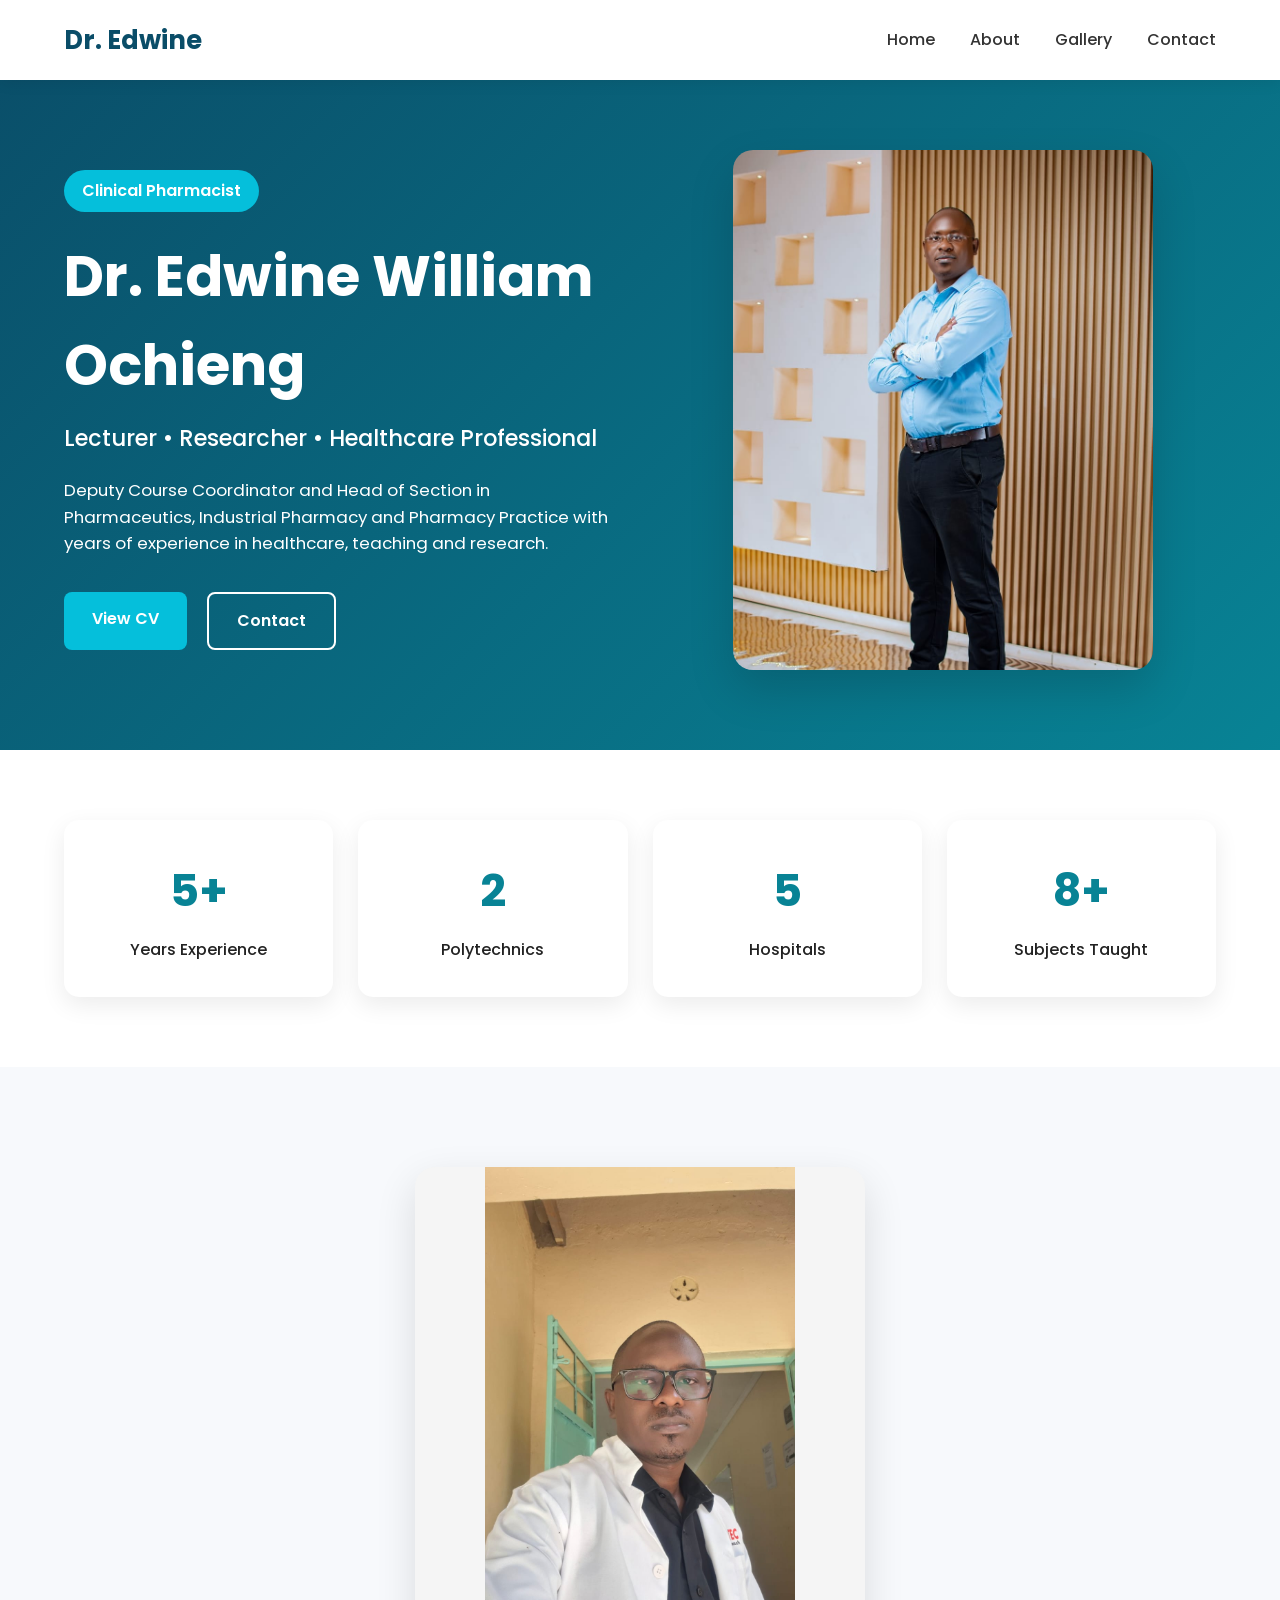
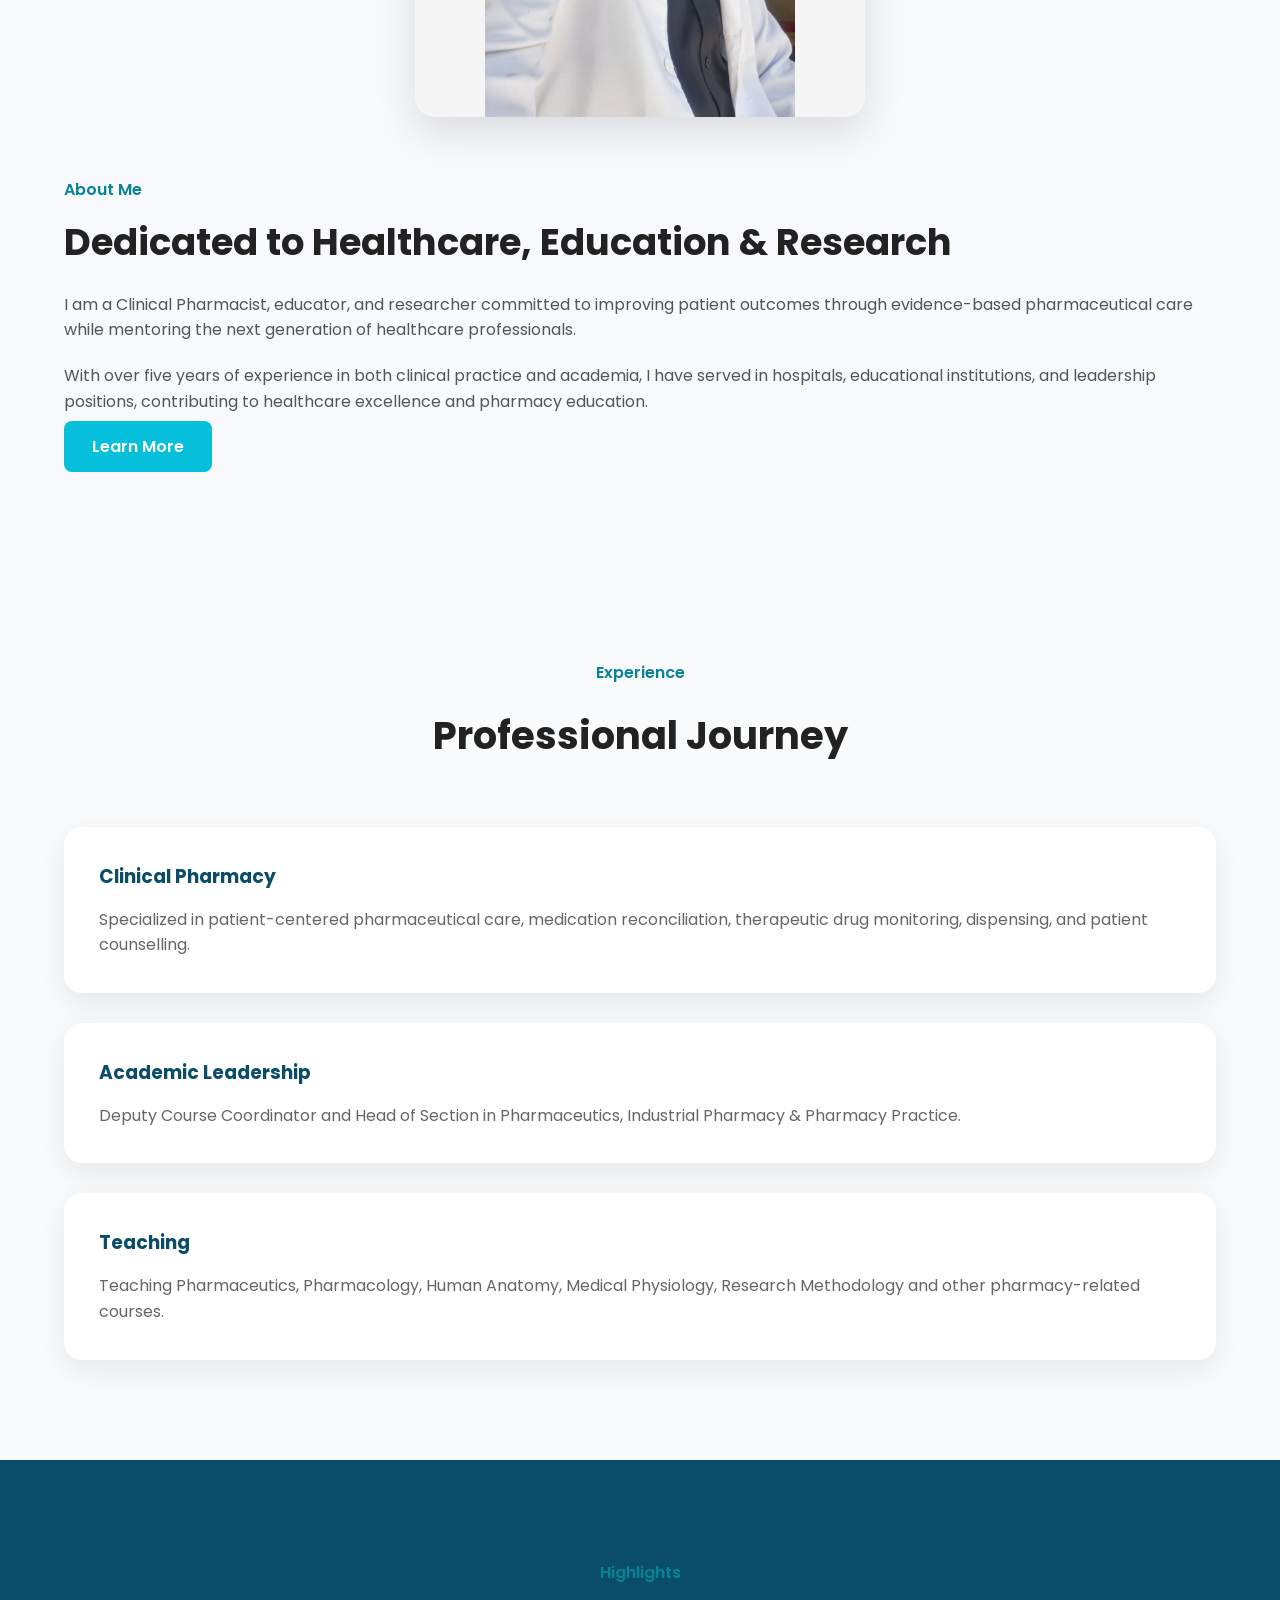
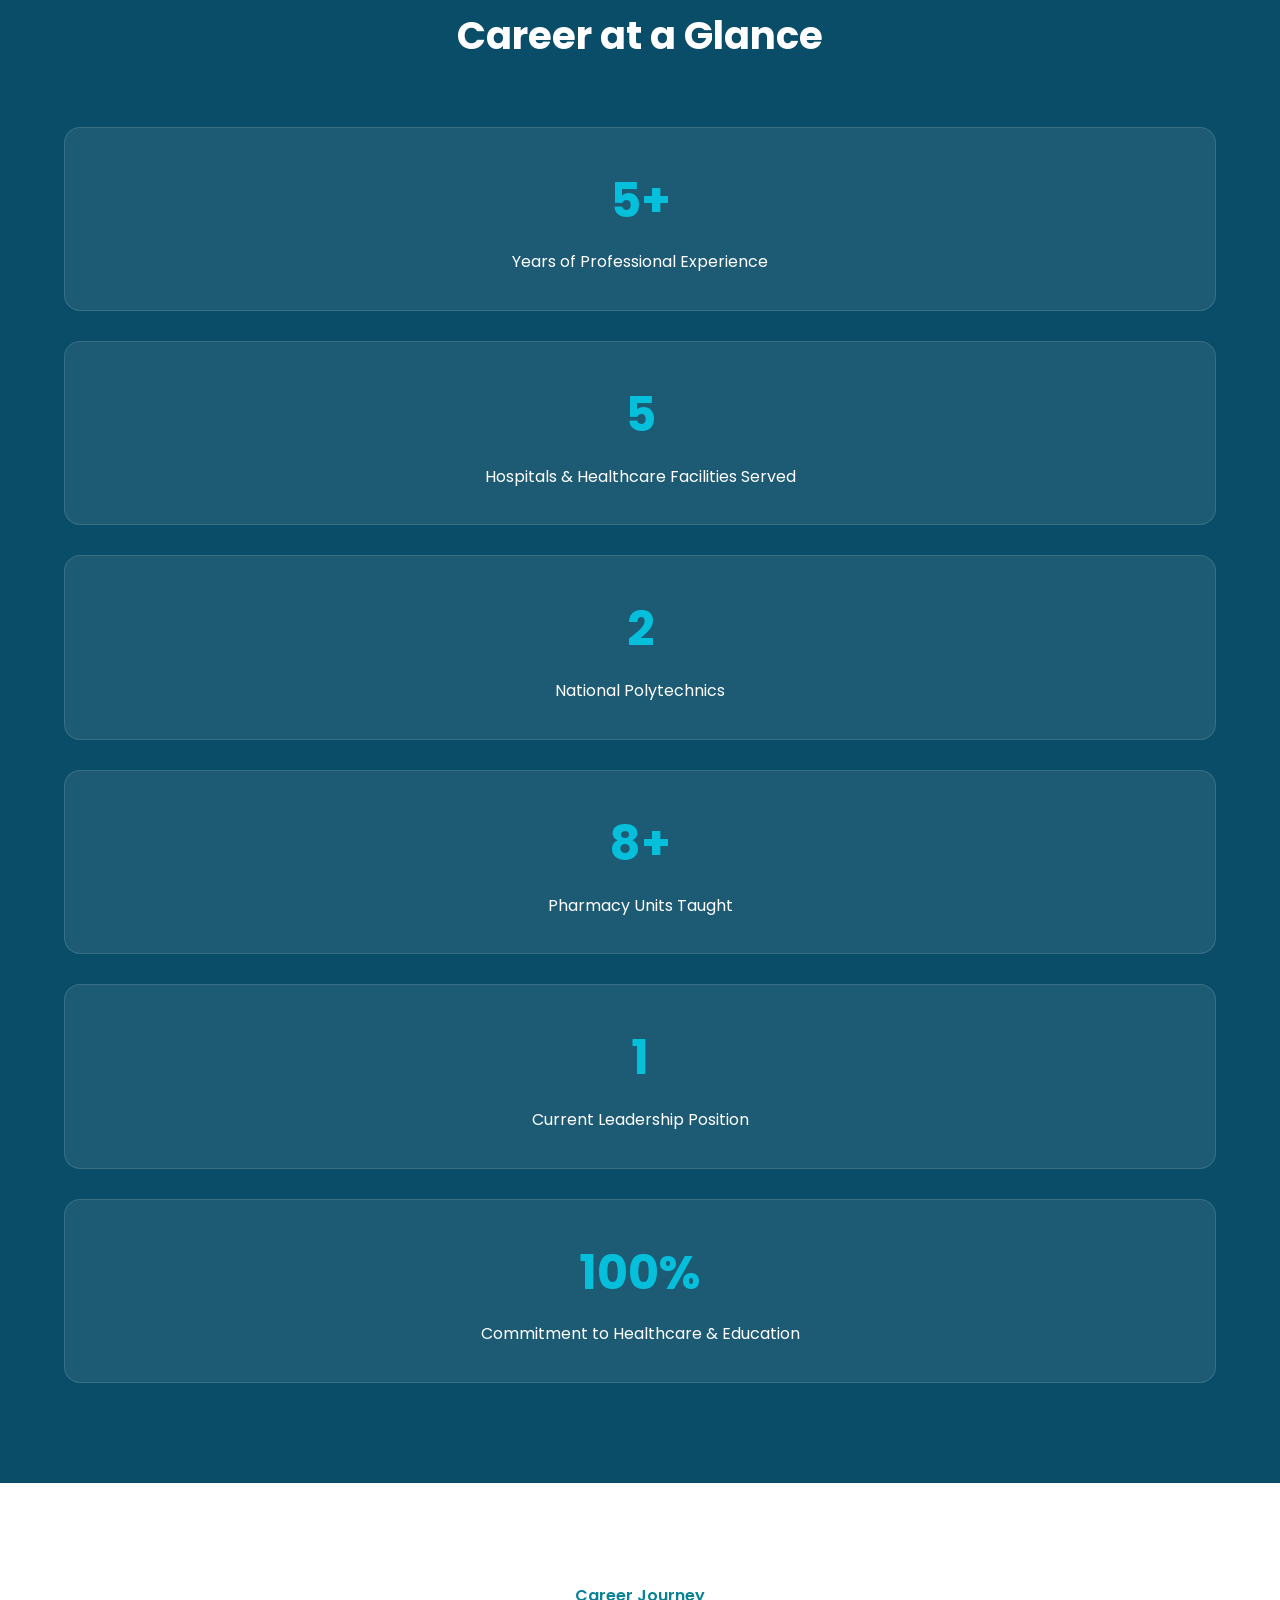
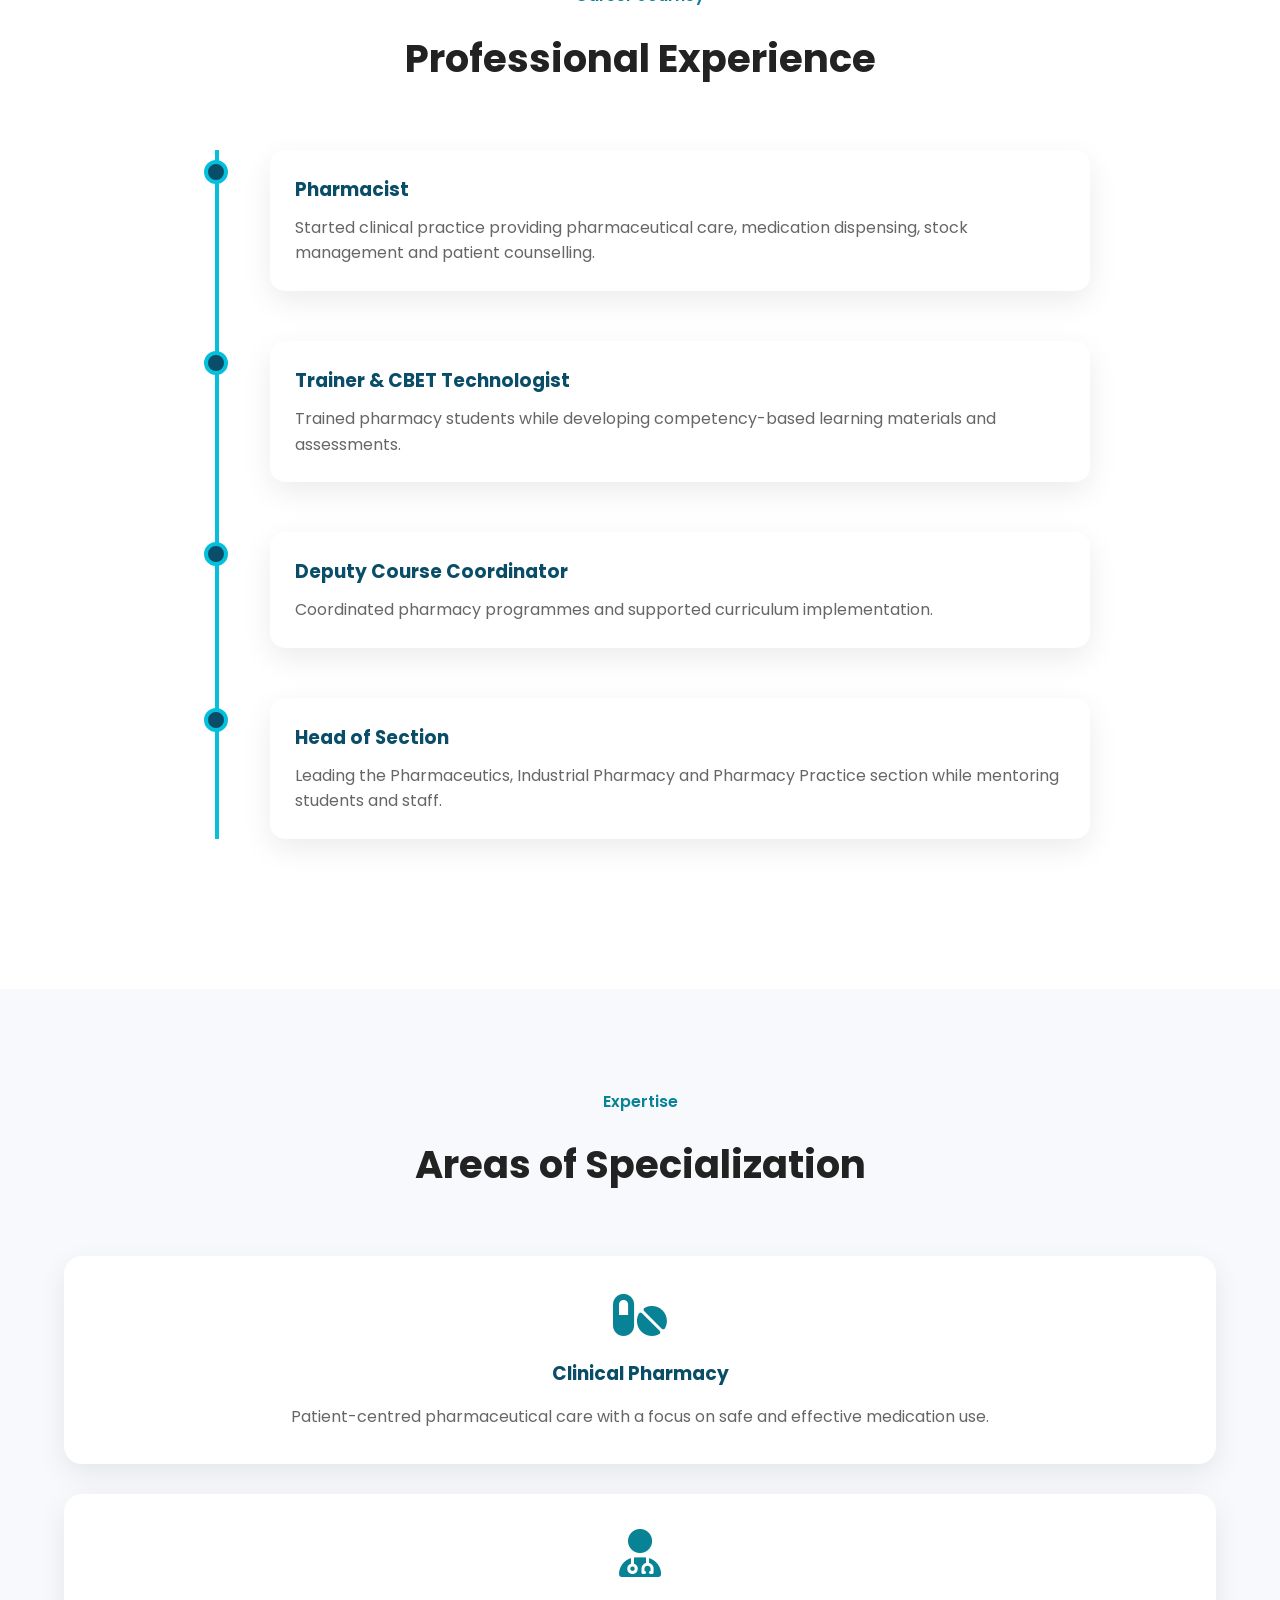
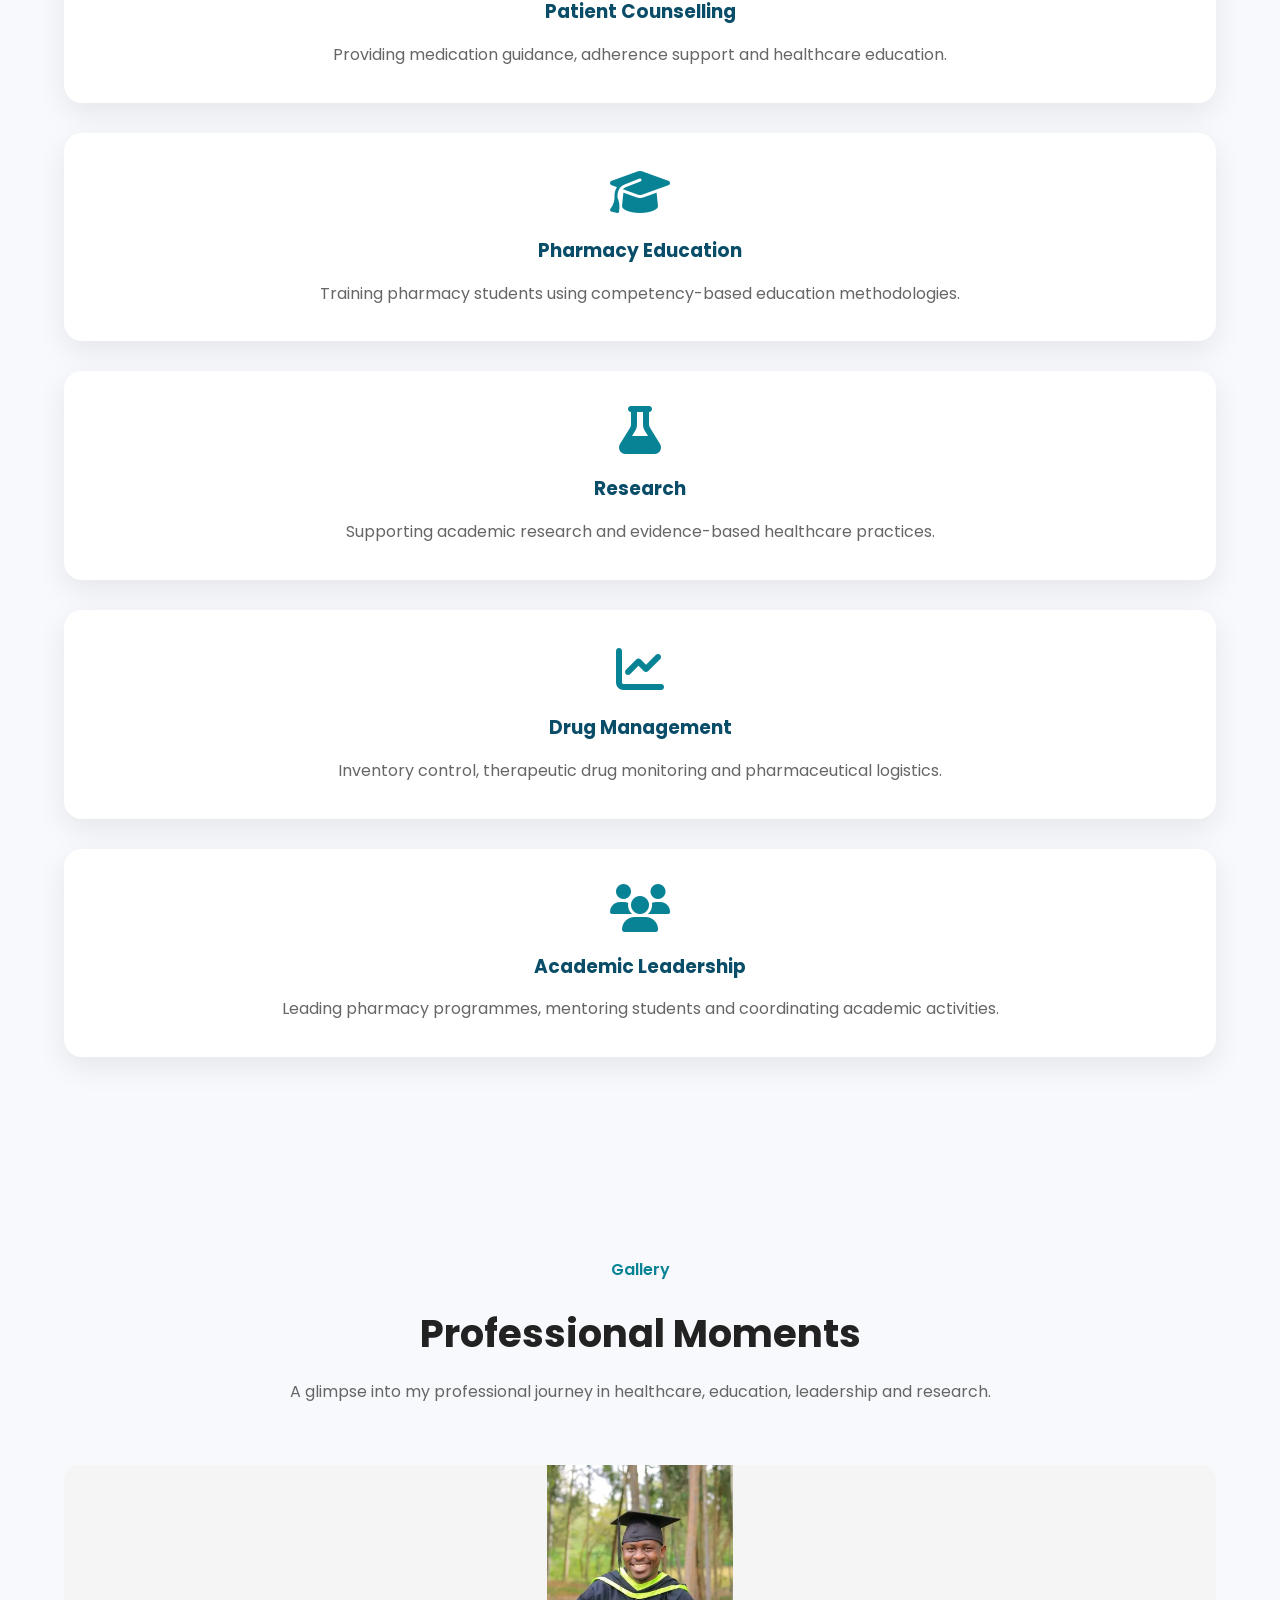
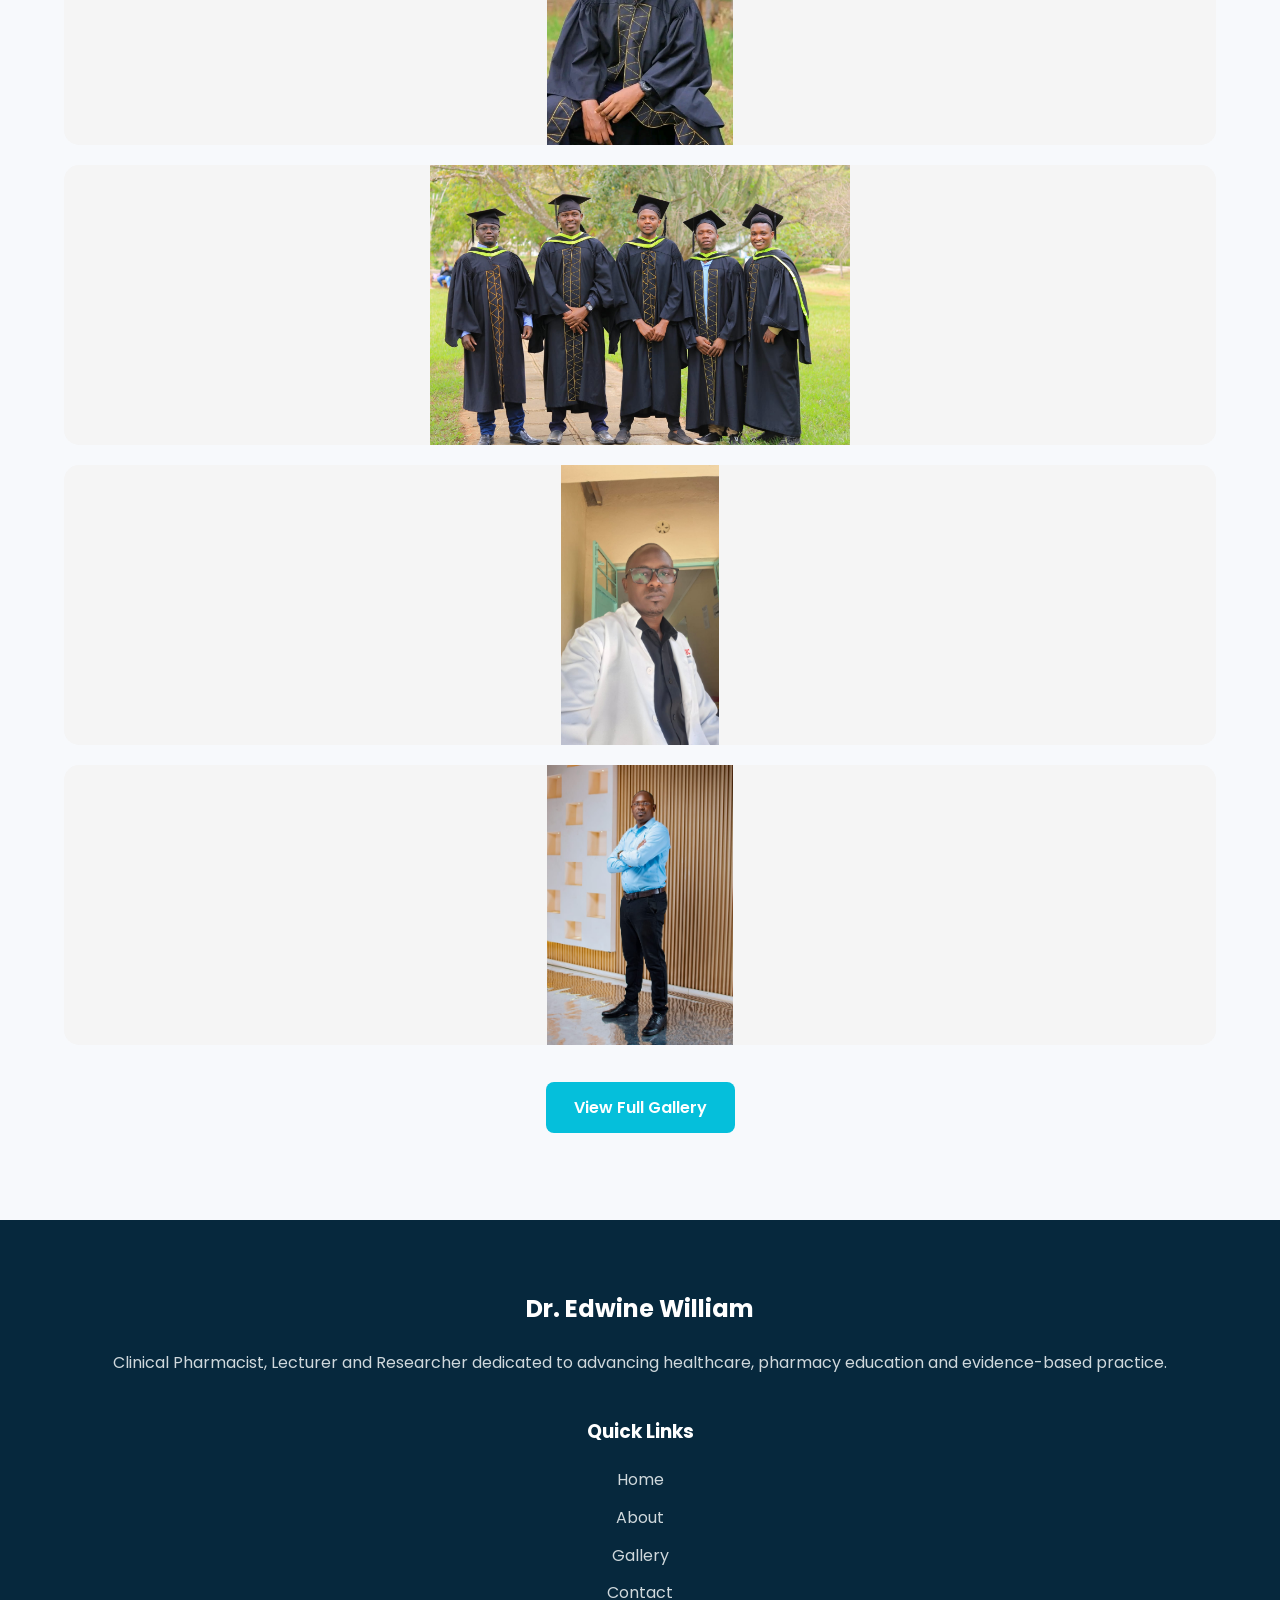
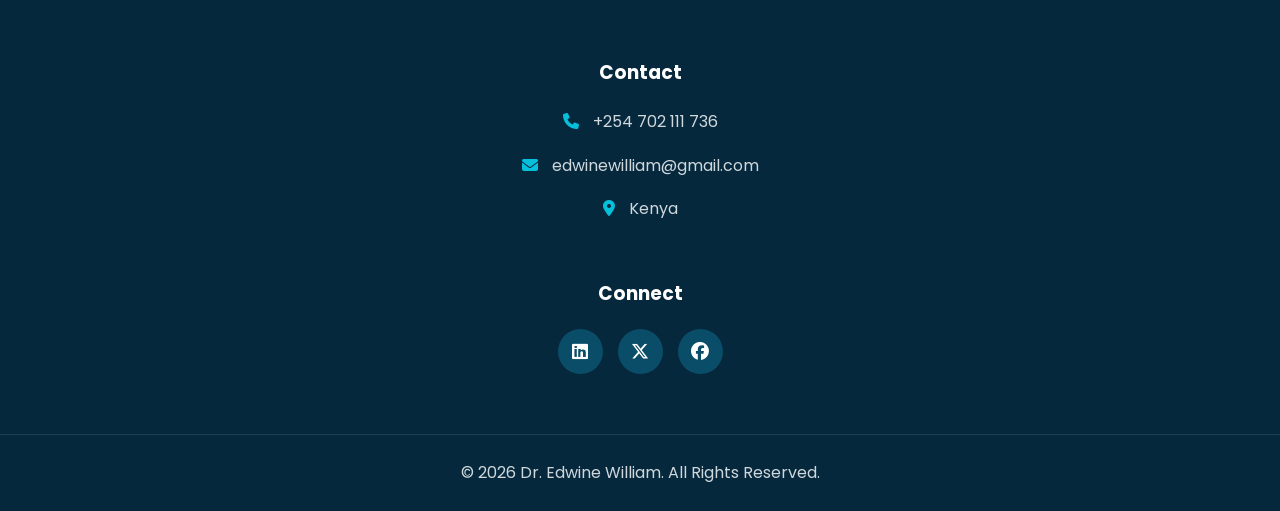
<file: index.html>
<!DOCTYPE html>
<html lang="en">

<head>

    <meta charset="UTF-8">
    <meta name="viewport" content="width=device-width, initial-scale=1.0">

    <title>Dr. William | Clinical Pharmacist & Lecturer</title>

    <link rel="stylesheet" href="css/style.css">
    <link rel="stylesheet" href="css/responsive.css">

    <link rel="preconnect" href="https://fonts.googleapis.com">
    <link rel="preconnect" href="https://fonts.gstatic.com" crossorigin>

    <link href="https://fonts.googleapis.com/css2?family=Poppins:wght@300;400;500;600;700;800&display=swap" rel="stylesheet">

     <link rel="stylesheet"
href="https://cdnjs.cloudflare.com/ajax/libs/font-awesome/6.7.2/css/all.min.css">

</head>

<body>

    <!-- NAVIGATION -->

    <header>

        <div class="container">

            <a href="#" class="logo">
                Dr. Edwine
            </a>

            <nav>

                <ul>

                    <li><a href="index.html">Home</a></li>

                    <li><a href="about.html">About</a></li>

                    <li><a href="gallery.html">Gallery</a></li>

                    <li><a href="contact.html">Contact</a></li>

                </ul>

            </nav>

            <button class="menu-btn">

                ☰

            </button>

        </div>

    </header>

    <!-- HERO -->

    <section class="hero">

        <div class="container hero-content">

            <div class="hero-text">

                <span class="tag">

                    Clinical Pharmacist

                </span>

                <h1>

                    Dr. Edwine William Ochieng

                </h1>

                <h2>

                    Lecturer • Researcher • Healthcare Professional

                </h2>

                <p>

                    Deputy Course Coordinator and Head of Section in Pharmaceutics,
                    Industrial Pharmacy and Pharmacy Practice with years of experience
                    in healthcare, teaching and research.

                </p>

                <div class="buttons">

                    <a href="assets/cv/Ochieng-Edwine-William-CV.pdf"
       target="_blank"
       class="btn">
       View CV
    </a>

                    <a href="contact.html" class="btn outline">

                        Contact

                    </a>

                </div>

            </div>

            <div class="hero-image">

                <img src="assets/images/profile.png" alt="Doctor">

            </div>

        </div>

    </section>

    <!-- STATS -->

    <section class="stats">

        <div class="container">

            <div class="stat">

                <h2>5+</h2>

                <p>Years Experience</p>

            </div>

            <div class="stat">

                <h2>2</h2>

                <p>Polytechnics</p>

            </div>

            <div class="stat">

                <h2>5</h2>

                <p>Hospitals</p>

            </div>

            <div class="stat">

                <h2>8+</h2>

                <p>Subjects Taught</p>

            </div>

        </div>

    </section>

    <!-- ABOUT PREVIEW -->

<section class="about-preview">

    <div class="container about-grid">

        <div class="about-image">

            <img src="assets/images/gallery3.jpg" alt="Doctor">

        </div>

        <div class="about-text">

            <span class="section-tag">About Me</span>

            <h2>Dedicated to Healthcare, Education & Research</h2>

            <p>
                I am a Clinical Pharmacist, educator, and researcher committed to
                improving patient outcomes through evidence-based pharmaceutical
                care while mentoring the next generation of healthcare professionals.
            </p>

            <p>
                With over five years of experience in both clinical practice and
                academia, I have served in hospitals, educational institutions,
                and leadership positions, contributing to healthcare excellence
                and pharmacy education.
            </p>

            <a href="about.html" class="btn">
                Learn More
            </a>

        </div>

    </div>

</section>

<!-- EXPERIENCE -->

<section class="experience">

    <div class="container">

        <div class="section-title">

            <span class="section-tag">Experience</span>

            <h2>Professional Journey</h2>

        </div>

        <div class="experience-grid">

            <div class="card">

                <h3>Clinical Pharmacy</h3>

                <p>
                    Specialized in patient-centered pharmaceutical care,
                    medication reconciliation, therapeutic drug monitoring,
                    dispensing, and patient counselling.
                </p>

            </div>

            <div class="card">

                <h3>Academic Leadership</h3>

                <p>
                    Deputy Course Coordinator and Head of Section in
                    Pharmaceutics, Industrial Pharmacy &
                    Pharmacy Practice.
                </p>

            </div>

            <div class="card">

                <h3>Teaching</h3>

                <p>
                    Teaching Pharmaceutics, Pharmacology,
                    Human Anatomy, Medical Physiology,
                    Research Methodology and other
                    pharmacy-related courses.
                </p>

            </div>

        </div>

    </div>

</section>

<!-- ACHIEVEMENTS -->

<section class="achievements">

    <div class="container">

        <div class="section-title">
            <span class="section-tag">Highlights</span>
            <h2>Career at a Glance</h2>
        </div>

        <div class="achievement-grid">

            <div class="achievement-box">
                <h2>5+</h2>
                <p>Years of Professional Experience</p>
            </div>

            <div class="achievement-box">
                <h2>5</h2>
                <p>Hospitals & Healthcare Facilities Served</p>
            </div>

            <div class="achievement-box">
                <h2>2</h2>
                <p>National Polytechnics</p>
            </div>

            <div class="achievement-box">
                <h2>8+</h2>
                <p>Pharmacy Units Taught</p>
            </div>

            <div class="achievement-box">
                <h2>1</h2>
                <p>Current Leadership Position</p>
            </div>

            <div class="achievement-box">
                <h2>100%</h2>
                <p>Commitment to Healthcare & Education</p>
            </div>

        </div>

    </div>

</section>

<!-- CAREER TIMELINE -->

<section class="timeline">

    <div class="container">

        <div class="section-title">
            <span class="section-tag">Career Journey</span>
            <h2>Professional Experience</h2>
        </div>

        <div class="timeline-container">

            <div class="timeline-item">
                <div class="timeline-dot"></div>
                <div class="timeline-content">
                    <h3>Pharmacist</h3>
                    <p>
                        Started clinical practice providing pharmaceutical care,
                        medication dispensing, stock management and patient counselling.
                    </p>
                </div>
            </div>

            <div class="timeline-item">
                <div class="timeline-dot"></div>
                <div class="timeline-content">
                    <h3>Trainer & CBET Technologist</h3>
                    <p>
                        Trained pharmacy students while developing competency-based
                        learning materials and assessments.
                    </p>
                </div>
            </div>

            <div class="timeline-item">
                <div class="timeline-dot"></div>
                <div class="timeline-content">
                    <h3>Deputy Course Coordinator</h3>
                    <p>
                        Coordinated pharmacy programmes and supported curriculum
                        implementation.
                    </p>
                </div>
            </div>

            <div class="timeline-item">
                <div class="timeline-dot"></div>
                <div class="timeline-content">
                    <h3>Head of Section</h3>
                    <p>
                        Leading the Pharmaceutics, Industrial Pharmacy and Pharmacy
                        Practice section while mentoring students and staff.
                    </p>
                </div>
            </div>

        </div>

    </div>

</section>

<!-- EXPERTISE -->

<section class="expertise">

    <div class="container">

        <div class="section-title">

            <span class="section-tag">
                Expertise
            </span>

            <h2>
                Areas of Specialization
            </h2>

        </div>

        <div class="expertise-grid">

            <div class="expert-card">

                <i class="fas fa-pills"></i>

                <h3>Clinical Pharmacy</h3>

                <p>
                    Patient-centred pharmaceutical care with a focus on safe and effective medication use.
                </p>

            </div>

            <div class="expert-card">

                <i class="fas fa-user-doctor"></i>

                <h3>Patient Counselling</h3>

                <p>
                    Providing medication guidance, adherence support and healthcare education.
                </p>

            </div>

            <div class="expert-card">

                <i class="fas fa-graduation-cap"></i>

                <h3>Pharmacy Education</h3>

                <p>
                    Training pharmacy students using competency-based education methodologies.
                </p>

            </div>

            <div class="expert-card">

                <i class="fas fa-flask"></i>

                <h3>Research</h3>

                <p>
                    Supporting academic research and evidence-based healthcare practices.
                </p>

            </div>

            <div class="expert-card">

                <i class="fas fa-chart-line"></i>

                <h3>Drug Management</h3>

                <p>
                    Inventory control, therapeutic drug monitoring and pharmaceutical logistics.
                </p>

            </div>

            <div class="expert-card">

                <i class="fas fa-users"></i>

                <h3>Academic Leadership</h3>

                <p>
                    Leading pharmacy programmes, mentoring students and coordinating academic activities.
                </p>

            </div>

        </div>

    </div>

</section>

<!-- GALLERY PREVIEW -->

<section class="gallery-preview">

    <div class="container">

        <div class="section-title">

            <span class="section-tag">
                Gallery
            </span>

            <h2>
                Professional Moments
            </h2>

            <p>
                A glimpse into my professional journey in healthcare,
                education, leadership and research.
            </p>

        </div>

        <div class="gallery-grid">

            <img src="assets/images/gallery1.jpg" alt="">

            <img src="assets/images/gallery2.jpg" alt="">

            <img src="assets/images/gallery3.jpg" alt="">

            <img src="assets/images/gallery4.jpg" alt="">

        </div>

        <div class="gallery-btn">

            <a href="gallery.html" class="btn">
                View Full Gallery
            </a>

        </div>

    </div>

</section>

<!-- FOOTER -->

<footer>

    <div class="container footer-grid">

        <div class="footer-about">

            <h2>Dr. Edwine William </h2>

            <p>
                Clinical Pharmacist, Lecturer and Researcher dedicated to
                advancing healthcare, pharmacy education and evidence-based practice.
            </p>

        </div>

        <div class="footer-links">

            <h3>Quick Links</h3>

            <ul>

                <li><a href="index.html">Home</a></li>
                <li><a href="about.html">About</a></li>
                <li><a href="gallery.html">Gallery</a></li>
                <li><a href="contact.html">Contact</a></li>

            </ul>

        </div>

        <div class="footer-contact">

            <h3>Contact</h3>

            <p><i class="fas fa-phone"></i> +254 702 111 736</p>

            <p><i class="fas fa-envelope"></i>  edwinewilliam@gmail.com</p>

            <p><i class="fas fa-location-dot"></i> Kenya</p>

        </div>

        <div class="footer-social">

            <h3>Connect</h3>

            <div class="social-icons">

                <a href="https://www.linkedin.com/in/dr-edwine-ochieng-073a45120" 
       target="_blank">
        <i class="fab fa-linkedin"></i>
        
    </a>

    <a href="https://x.com/Adalomakambo" 
       target="_blank">
        <i class="fab fa-x-twitter"></i>
        
    </a>


    <a href="https://www.facebook.com/username" 
       target="_blank">
        <i class="fab fa-facebook"></i>
        
    </a>

            </div>

        </div>

    </div>

    <div class="copyright">

        <p>
            © 2026 Dr. Edwine William. All Rights Reserved.
        </p>

    </div>

</footer>

    <script src="js/script.js"></script>

</body>

</html>
</file>
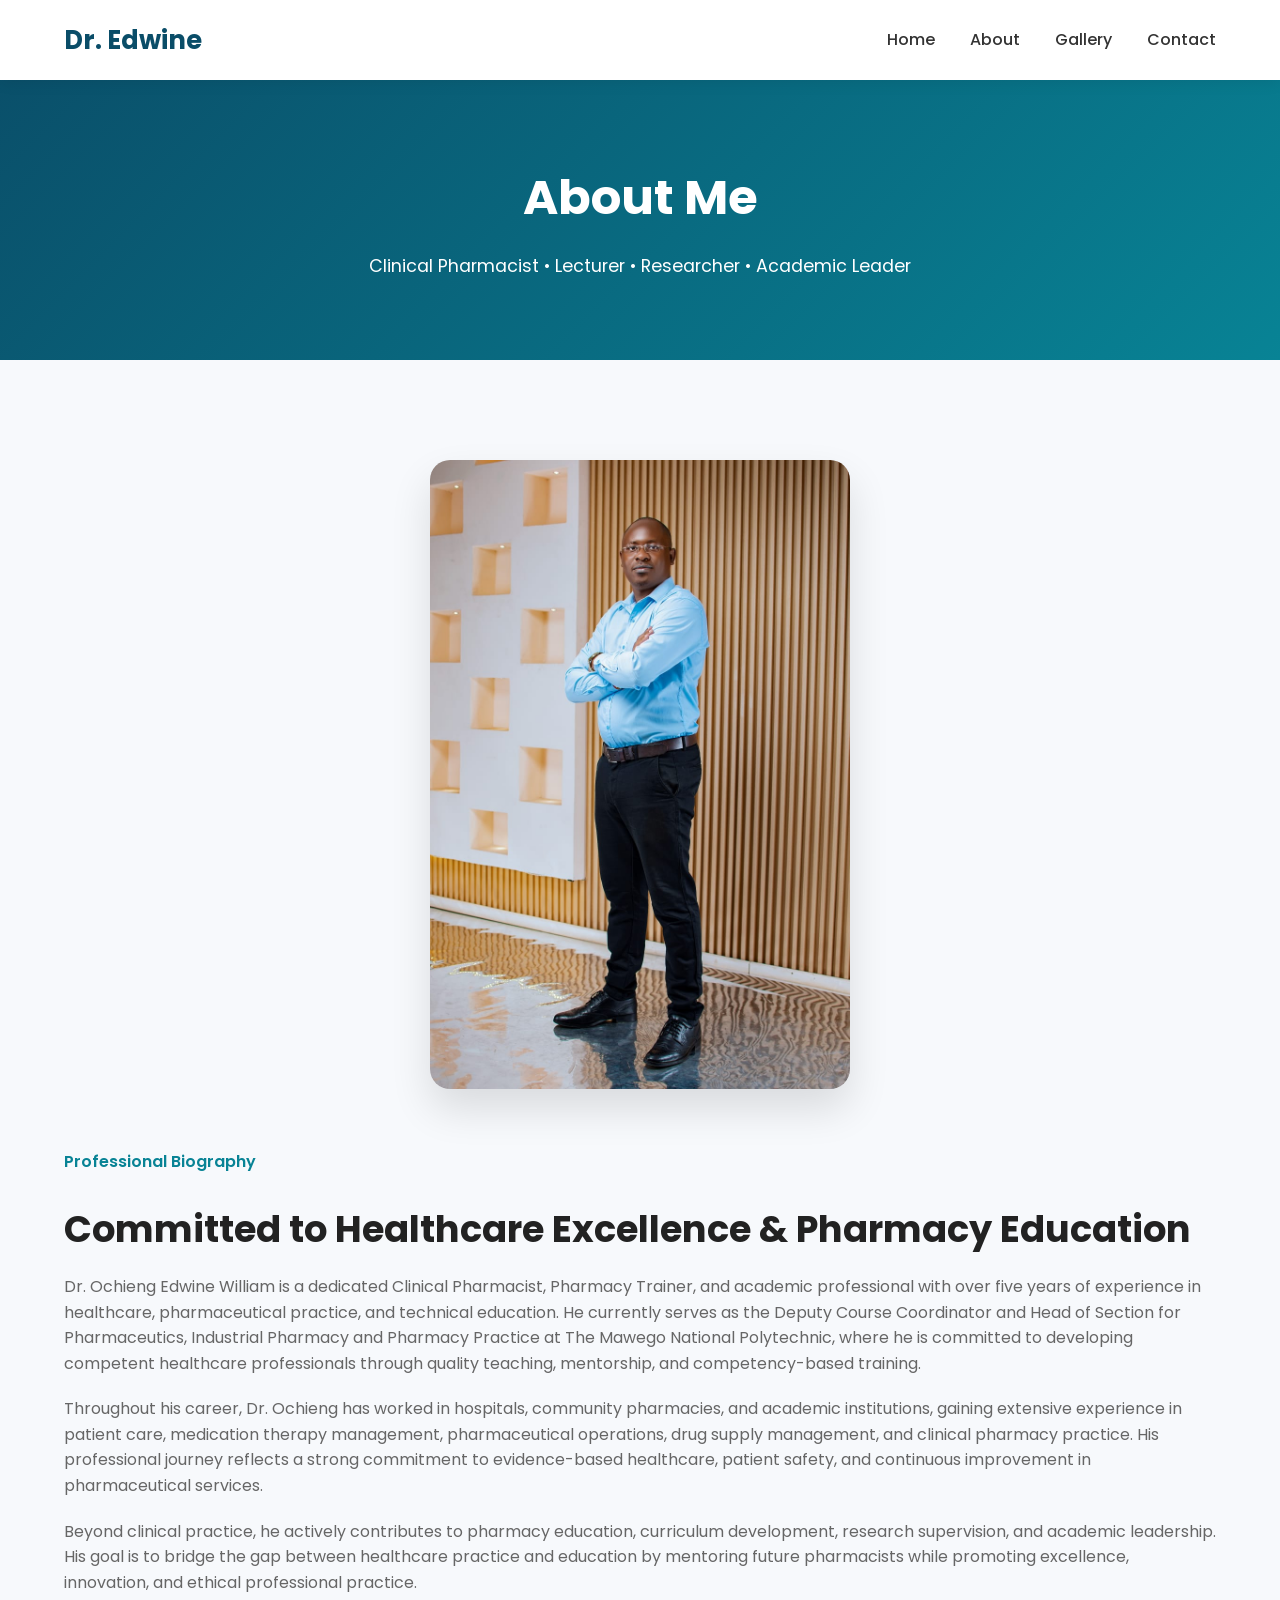
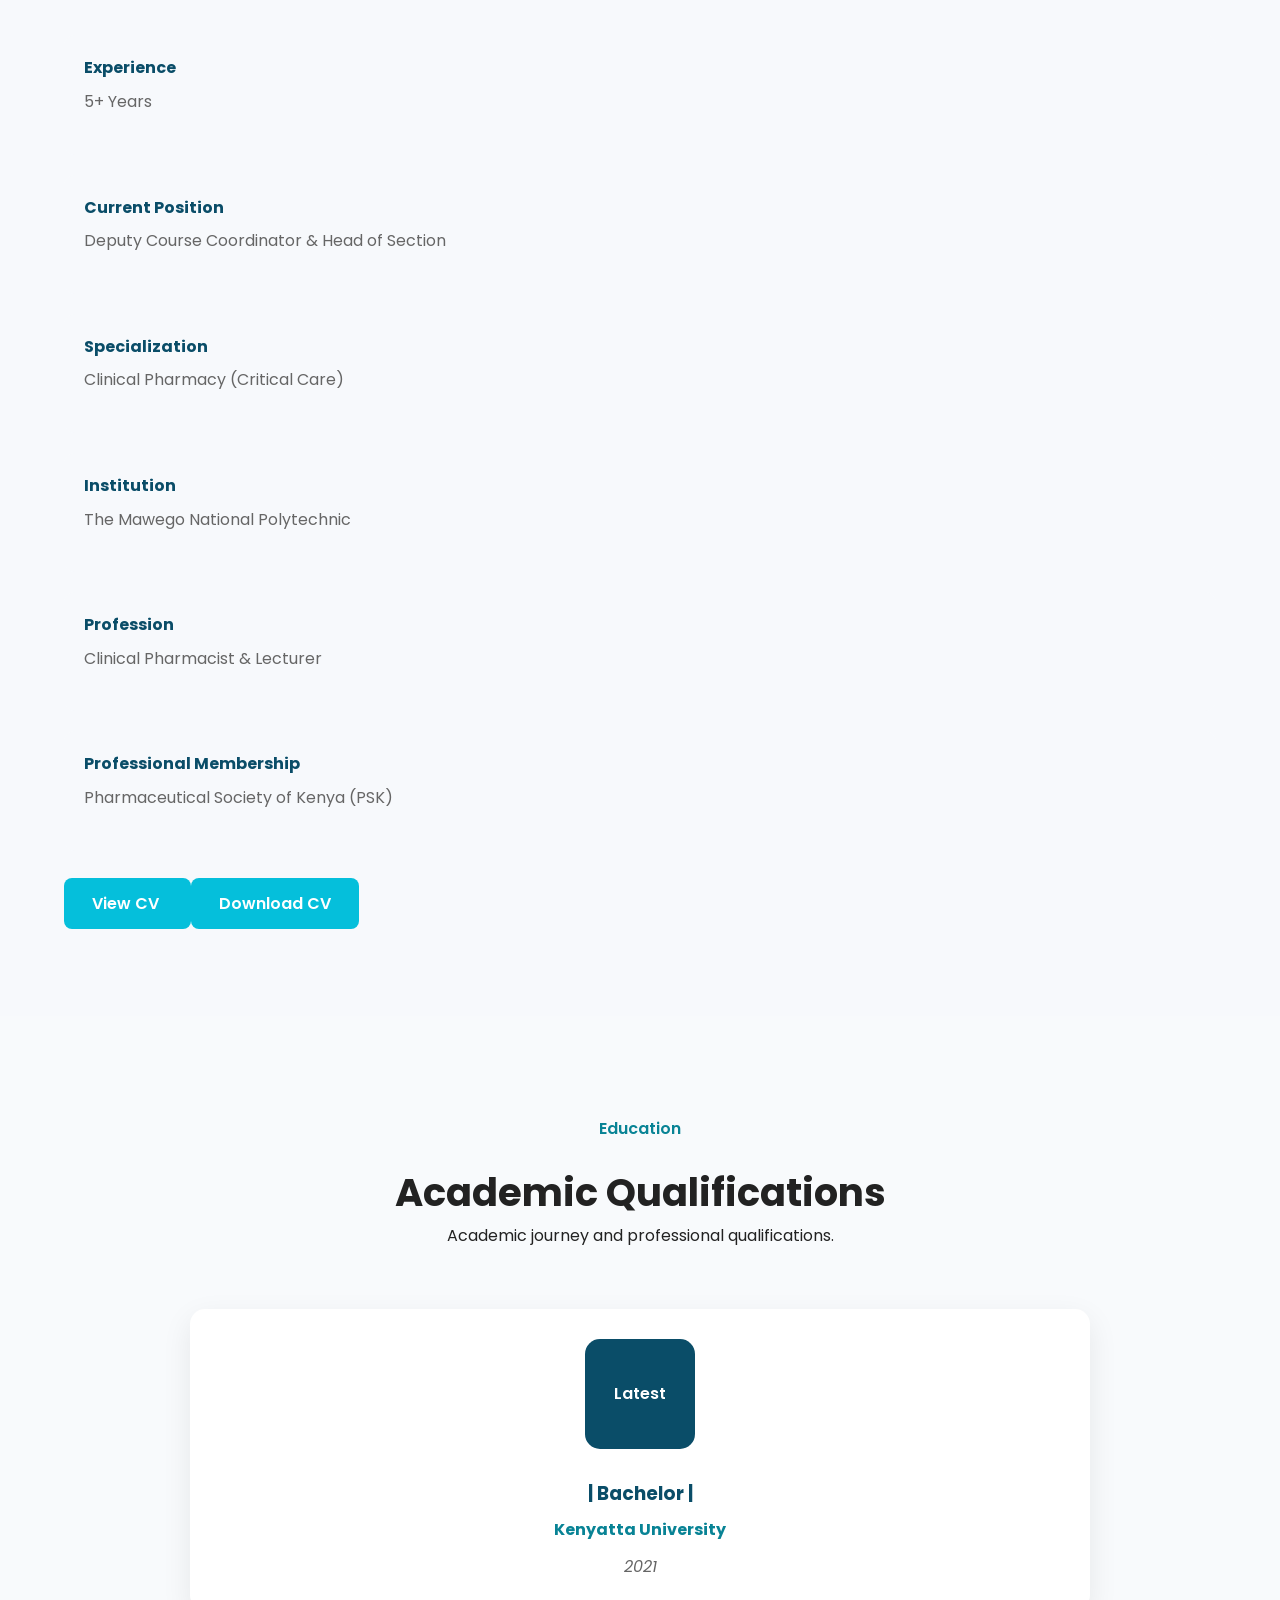
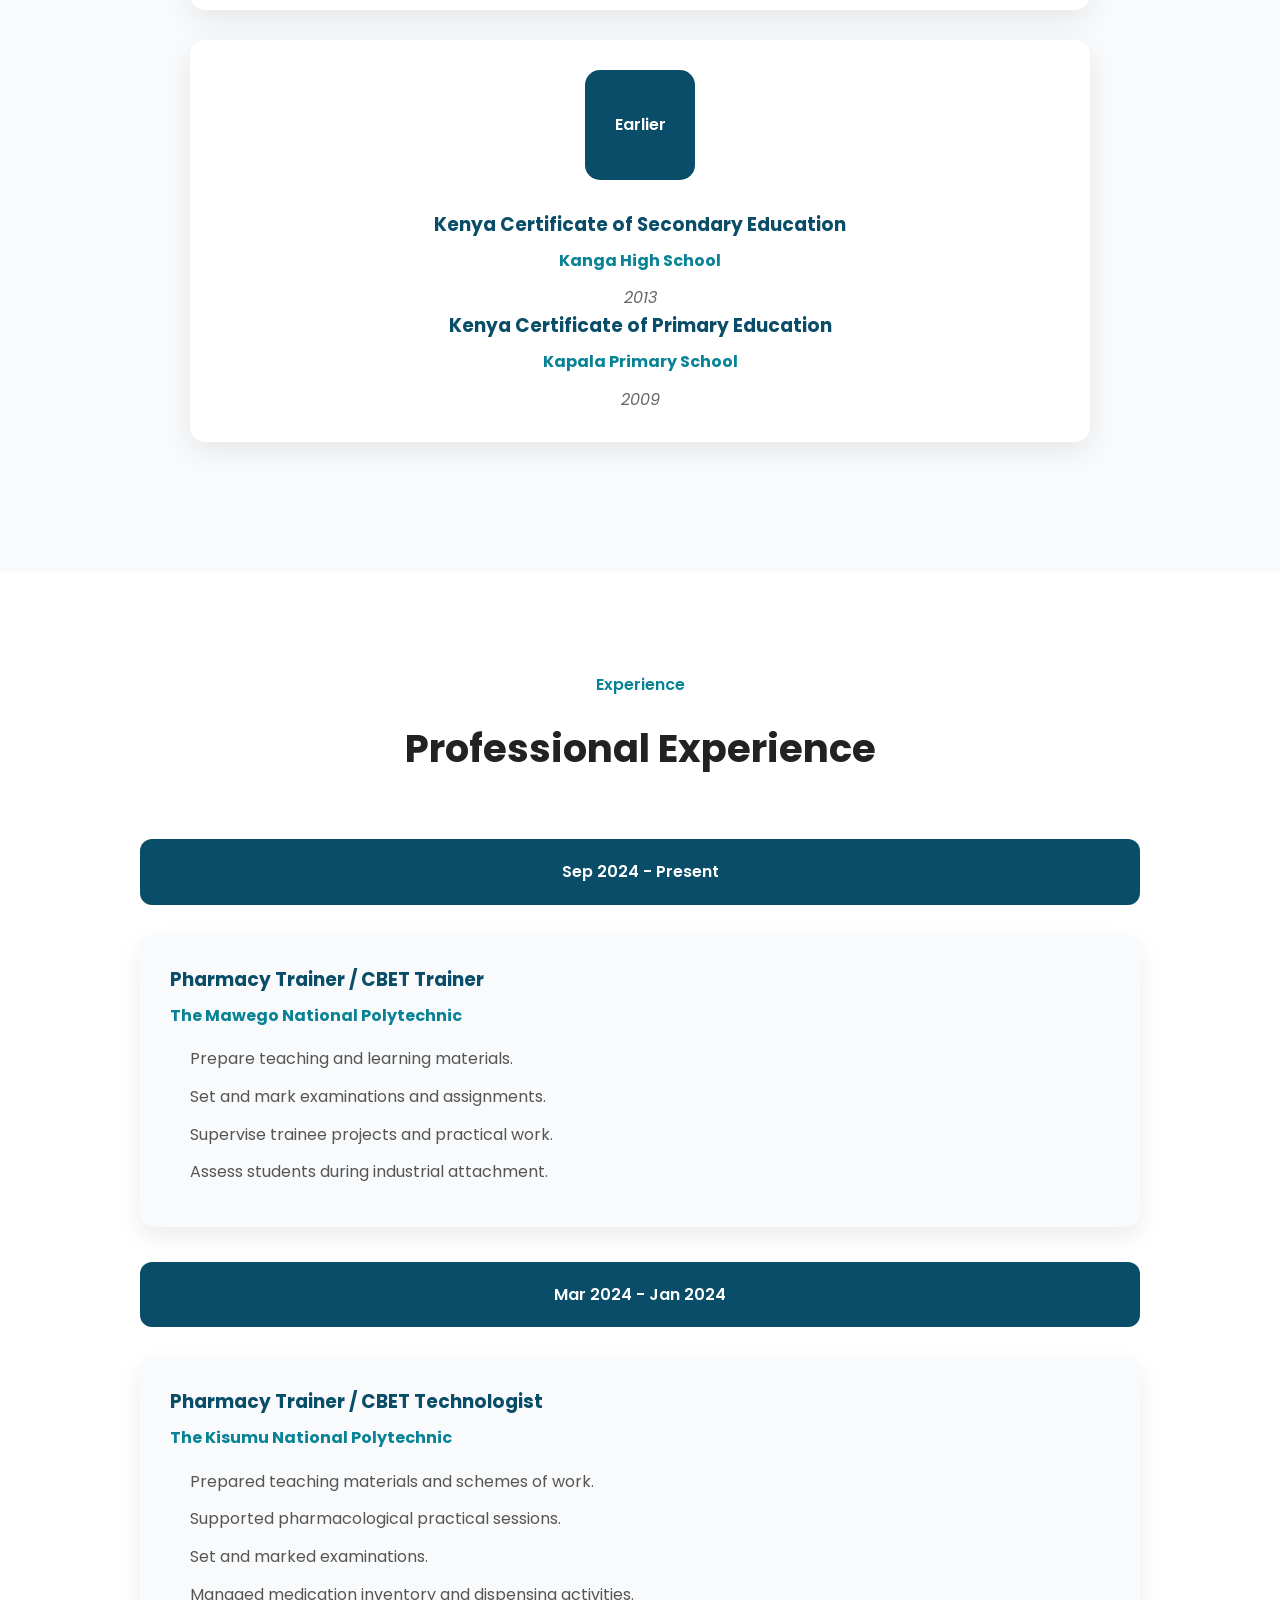
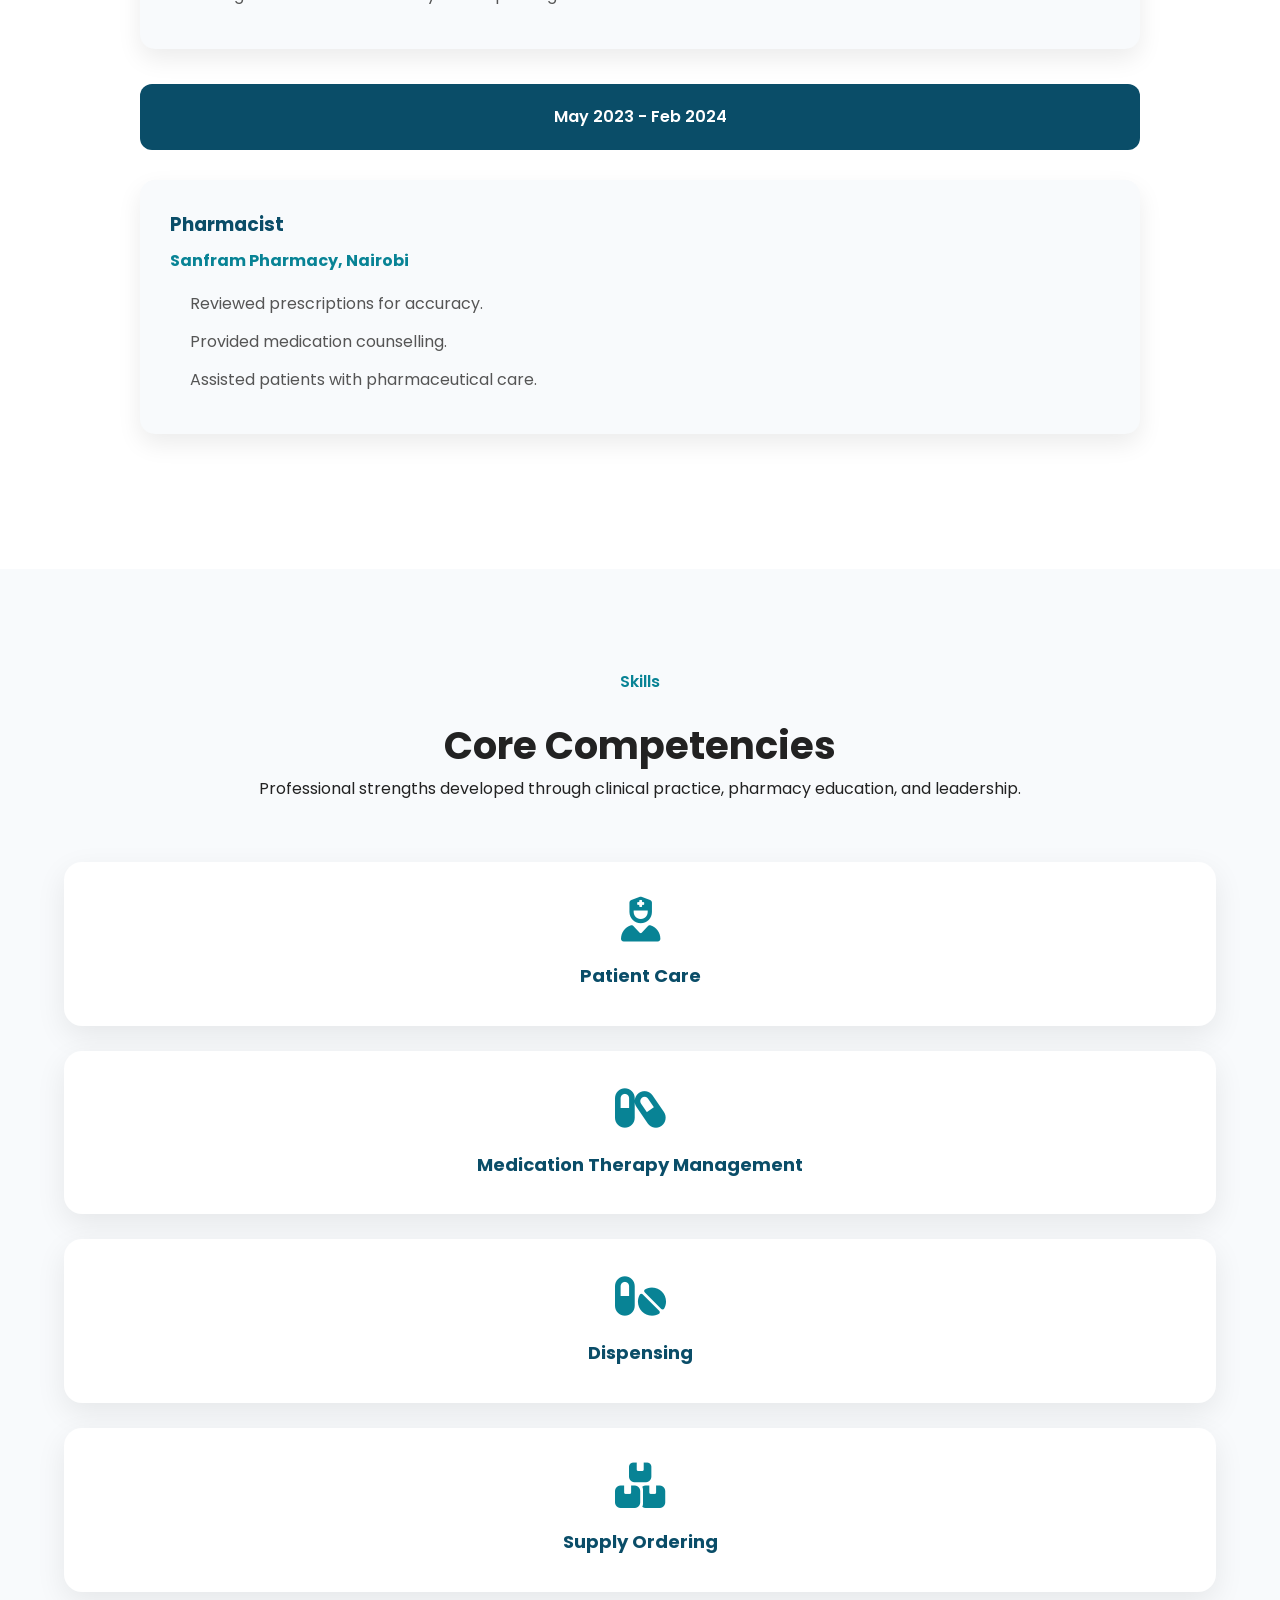
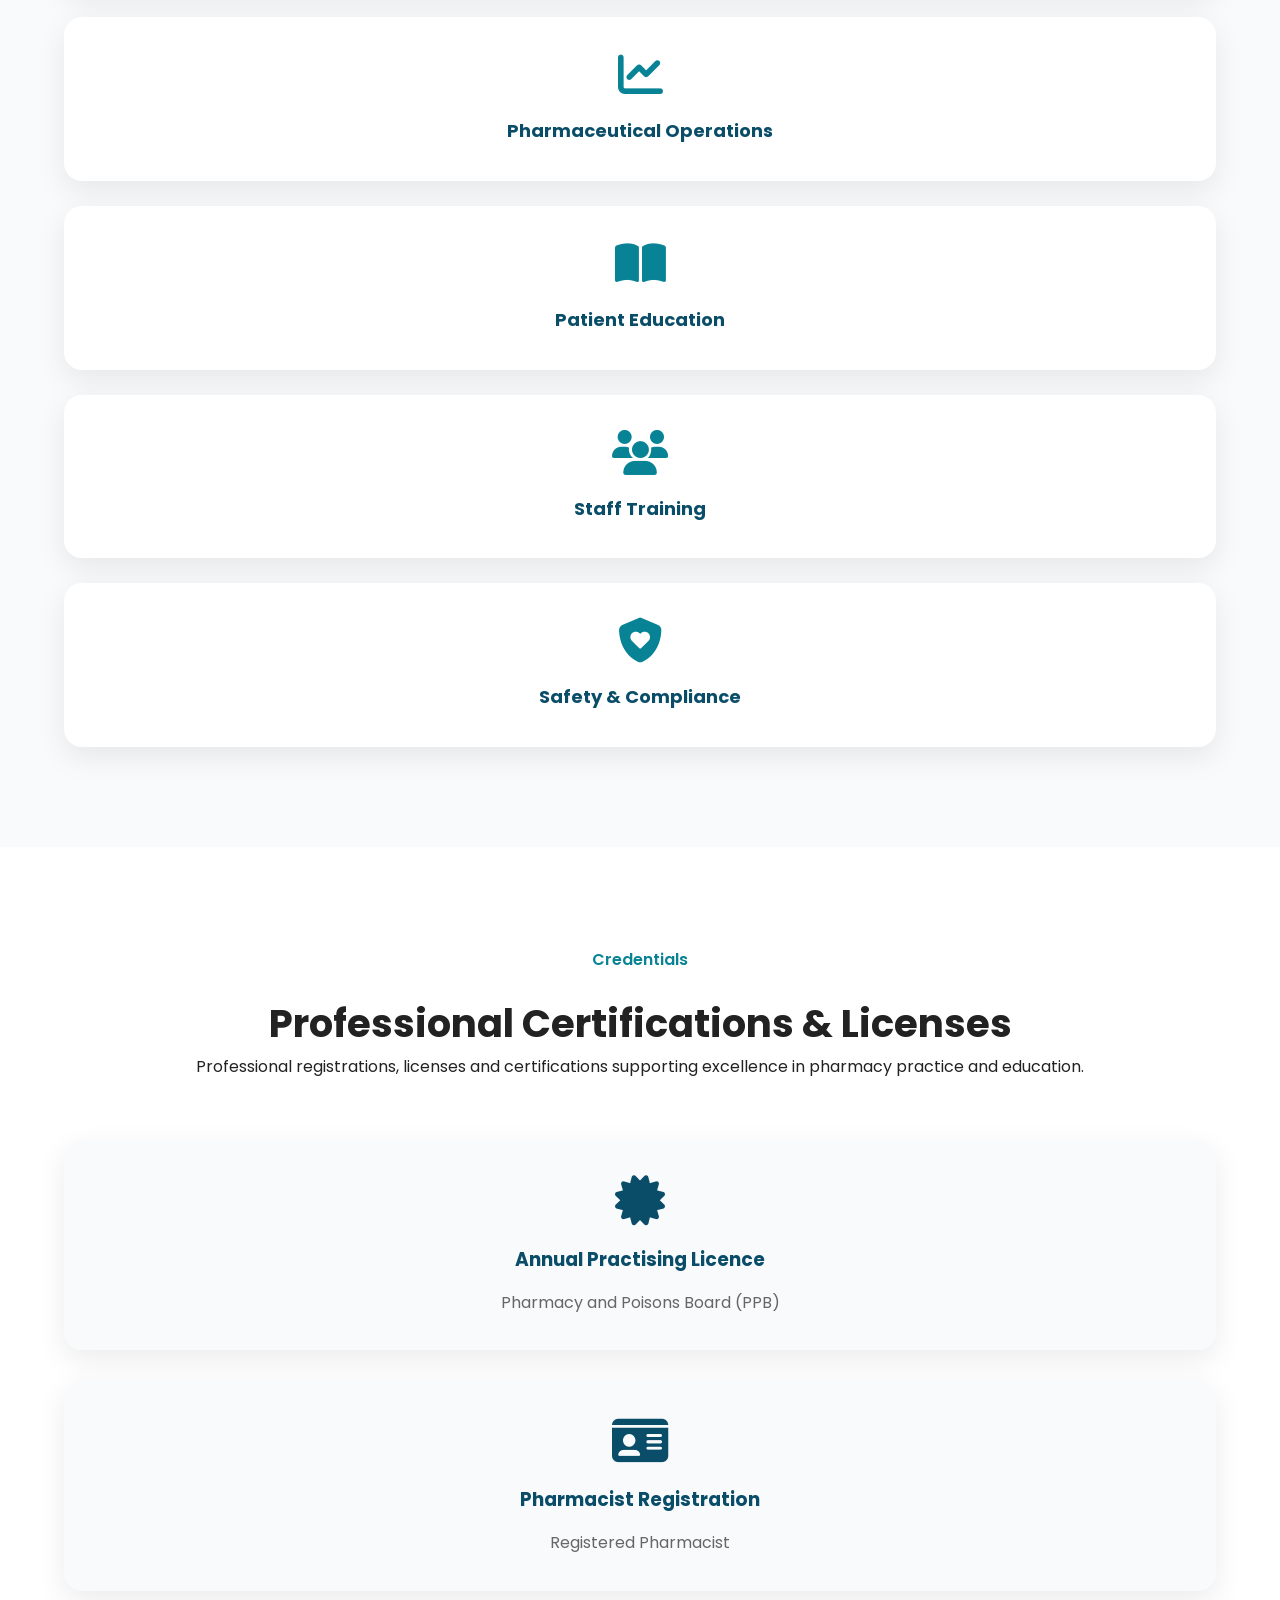
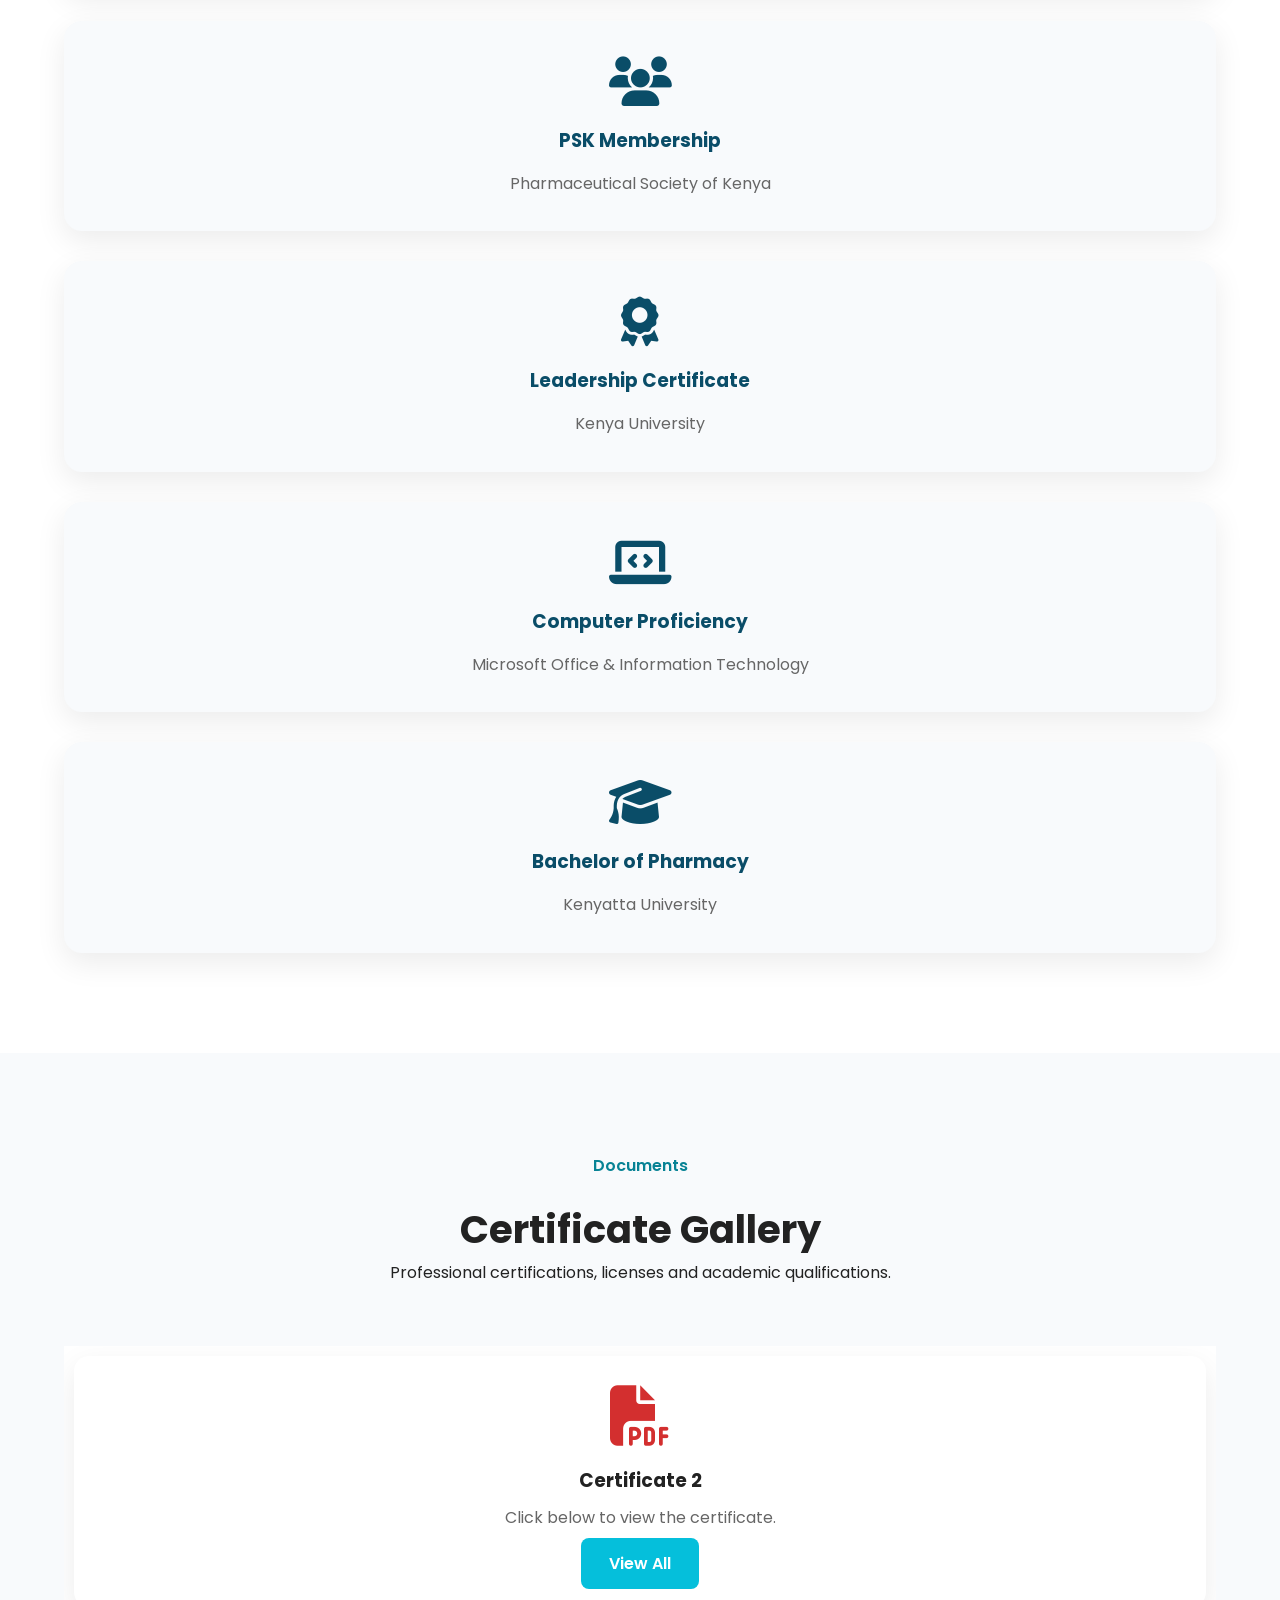
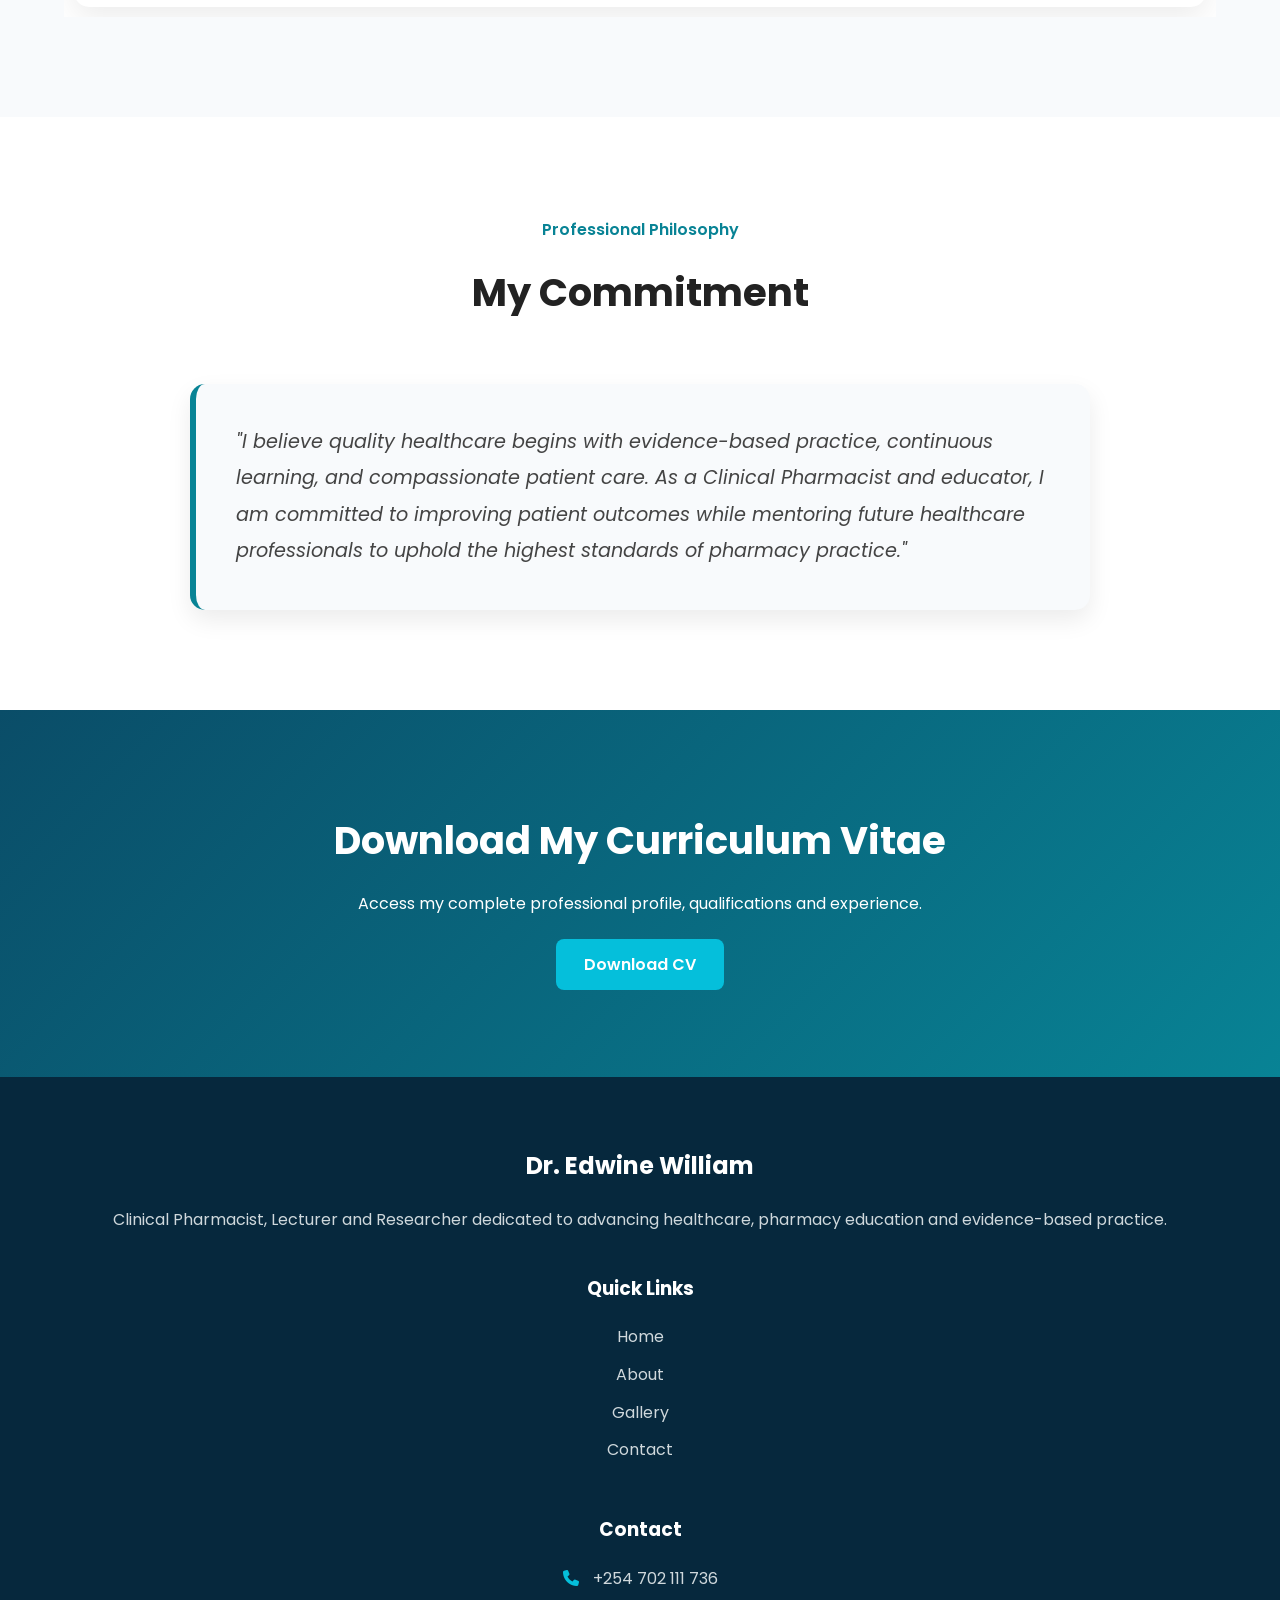
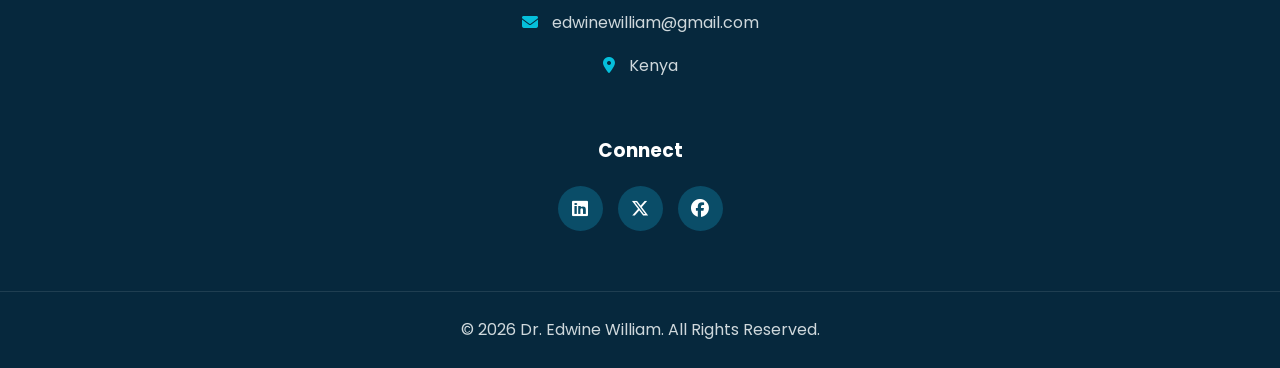
<file: about.html>
<!DOCTYPE html>
<html lang="en">

<head>

    <meta charset="UTF-8">
    <meta name="viewport" content="width=device-width, initial-scale=1.0">

    <title>Dr. William | Clinical Pharmacist & Lecturer</title>

    <link rel="stylesheet" href="css/style.css">
    <link rel="stylesheet" href="css/responsive.css">

    <link rel="preconnect" href="https://fonts.googleapis.com">
    <link rel="preconnect" href="https://fonts.gstatic.com" crossorigin>

    <link href="https://fonts.googleapis.com/css2?family=Poppins:wght@300;400;500;600;700;800&display=swap" rel="stylesheet">

     <link rel="stylesheet"
href="https://cdnjs.cloudflare.com/ajax/libs/font-awesome/6.7.2/css/all.min.css">

</head>

<body>

    <!-- NAVIGATION -->

    <header>

        <div class="container">

            <a href="#" class="logo">
                Dr. Edwine
            </a>

            <nav>

                <ul>

                    <li><a href="index.html">Home</a></li>

                    <li><a href="about.html">About</a></li>

                    <li><a href="gallery.html">Gallery</a></li>

                    <li><a href="contact.html">Contact</a></li>

                </ul>

            </nav>

            <button class="menu-btn">

                ☰

            </button>

        </div>

    </header>

    <!-- ABOUT HERO -->

<section class="page-hero">

    <div class="container">

        <h1>About Me</h1>

        <p>
            Clinical Pharmacist • Lecturer • Researcher • Academic Leader
        </p>

    </div>

</section>

<!-- PROFILE -->

<section class="profile">

    <div class="container profile-grid">

        <div class="profile-image">

            <img src="assets/images/profile.png" alt="Doctor">

        </div>

        <div class="profile-content">

            <span class="section-tag">
                Professional Biography
            </span>

            <h2>
                Committed to Healthcare Excellence & Pharmacy Education
            </h2>

            <p>
    Dr. Ochieng Edwine William is a dedicated Clinical Pharmacist, Pharmacy Trainer,
    and academic professional with over five years of experience in healthcare,
    pharmaceutical practice, and technical education. He currently serves as the
    Deputy Course Coordinator and Head of Section for Pharmaceutics, Industrial
    Pharmacy and Pharmacy Practice at The Mawego National Polytechnic, where he is
    committed to developing competent healthcare professionals through quality
    teaching, mentorship, and competency-based training.
</p>

<p>
    Throughout his career, Dr. Ochieng has worked in hospitals, community pharmacies,
    and academic institutions, gaining extensive experience in patient care,
    medication therapy management, pharmaceutical operations, drug supply
    management, and clinical pharmacy practice. His professional journey reflects a
    strong commitment to evidence-based healthcare, patient safety, and continuous
    improvement in pharmaceutical services.
</p>

<p>
    Beyond clinical practice, he actively contributes to pharmacy education,
    curriculum development, research supervision, and academic leadership. His goal
    is to bridge the gap between healthcare practice and education by mentoring
    future pharmacists while promoting excellence, innovation, and ethical
    professional practice.
</p>

            <div class="profile-info">

    <div>
        <strong>Experience</strong>
        <p>5+ Years</p>
    </div>

    <div>
        <strong>Current Position</strong>
        <p>Deputy Course Coordinator & Head of Section</p>
    </div>

    <div>
        <strong>Specialization</strong>
        <p>Clinical Pharmacy (Critical Care)</p>
    </div>

    <div>
        <strong>Institution</strong>
        <p>The Mawego National Polytechnic</p>
    </div>

    <div>
        <strong>Profession</strong>
        <p>Clinical Pharmacist & Lecturer</p>
    </div>

    <div>
        <strong>Professional Membership</strong>
        <p>Pharmaceutical Society of Kenya (PSK)</p>
    </div>

</div>

            <div class="profile-buttons">

    <a href="assets/cv/Ochieng-Edwine-William-CV.pdf"
       target="_blank"
       class="btn">
       View CV
    </a>

    <a href="assets/cv/Ochieng-Edwine-William-CV.pdf"
       download
       class="btn btn-outline">
       Download CV
    </a>

</div>

        </div>

    </div>

</section>

<!-- EDUCATION -->

<section class="education">

    <div class="container">

        <div class="section-title">

            <span class="section-tag">Education</span>

            <h2>Academic Qualifications</h2>

            <p>
                Academic journey and professional qualifications.
            </p>

        </div>

        <div class="education-list">

            <div class="education-card">

                <div class="edu-year">
                    Latest
                </div>

                <div class="edu-content">

                    <h3>| Bachelor |</h3>

                    <h4>Kenyatta University</h4>

                    <p><i>2021</i></p>

                </div>

            </div>

            <div class="education-card">

                <div class="edu-year">
                    Earlier
                </div>

                <div class="edu-content">

                    <h3>Kenya Certificate of Secondary Education</h3>

                    <h4>Kanga High School</h4>

                    <p><i>2013</i></p>

                    <h3>Kenya Certificate of Primary Education</h3>

                    <h4>Kapala Primary School</h4>

                    <P><I>2009</I></P>

                </div>

            </div>

        </div>

    </div>

</section>

<!-- EXPERIENCE -->

<section class="experience-page">

    <div class="container">

        <div class="section-title">

            <span class="section-tag">Experience</span>

            <h2>Professional Experience</h2>

        </div>

        <div class="experience-list">

            <div class="experience-item">

                <div class="experience-date">
                    Sep 2024 - Present
                </div>

                <div class="experience-details">

                    <h3>Pharmacy Trainer / CBET Trainer</h3>

                    <h4>The Mawego National Polytechnic</h4>

                    <ul>

                        <li>Prepare teaching and learning materials.</li>

                        <li>Set and mark examinations and assignments.</li>

                        <li>Supervise trainee projects and practical work.</li>

                        <li>Assess students during industrial attachment.</li>

                    </ul>

                </div>

            </div>

            <div class="experience-item">

                <div class="experience-date">
                    Mar 2024 - Jan 2024
                </div>

                <div class="experience-details">

                    <h3>Pharmacy Trainer / CBET Technologist</h3>

                    <h4>The Kisumu National Polytechnic</h4>

                    <ul>

                        <li>Prepared teaching materials and schemes of work.</li>

                        <li>Supported pharmacological practical sessions.</li>

                        <li>Set and marked examinations.</li>

                        <li>Managed medication inventory and dispensing activities.</li>

                    </ul>

                </div>

            </div>

            <div class="experience-item">

                <div class="experience-date">
                    May 2023 - Feb 2024
                </div>

                <div class="experience-details">

                    <h3>Pharmacist</h3>

                    <h4>Sanfram Pharmacy, Nairobi</h4>

                    <ul>

                        <li>Reviewed prescriptions for accuracy.</li>

                        <li>Provided medication counselling.</li>

                        <li>Assisted patients with pharmaceutical care.</li>

                    </ul>

                </div>

            </div>

        </div>

    </div>

</section>

<!-- CORE COMPETENCIES -->

<section class="competencies">

    <div class="container">

        <div class="section-title">

            <span class="section-tag">Skills</span>

            <h2>Core Competencies</h2>

            <p>
                Professional strengths developed through clinical practice,
                pharmacy education, and leadership.
            </p>

        </div>

        <div class="competency-grid">

            <div class="competency-card">
                <i class="fas fa-user-nurse"></i>
                <h3>Patient Care</h3>
            </div>

            <div class="competency-card">
                <i class="fas fa-capsules"></i>
                <h3>Medication Therapy Management</h3>
            </div>

            <div class="competency-card">
                <i class="fas fa-pills"></i>
                <h3>Dispensing</h3>
            </div>

            <div class="competency-card">
                <i class="fas fa-boxes-stacked"></i>
                <h3>Supply Ordering</h3>
            </div>

            <div class="competency-card">
                <i class="fas fa-chart-line"></i>
                <h3>Pharmaceutical Operations</h3>
            </div>

            <div class="competency-card">
                <i class="fas fa-book-open"></i>
                <h3>Patient Education</h3>
            </div>

            <div class="competency-card">
                <i class="fas fa-users"></i>
                <h3>Staff Training</h3>
            </div>

            <div class="competency-card">
                <i class="fas fa-shield-heart"></i>
                <h3>Safety & Compliance</h3>
            </div>

        </div>

    </div>

</section>

<!-- PROFESSIONAL CERTIFICATIONS -->

<section class="certifications">

    <div class="container">

        <div class="section-title">

            <span class="section-tag">Credentials</span>

            <h2>Professional Certifications & Licenses</h2>

            <p>
                Professional registrations, licenses and certifications supporting
                excellence in pharmacy practice and education.
            </p>

        </div>

        <div class="cert-grid">

            <div class="cert-card">

                <i class="fas fa-certificate"></i>

                <h3>Annual Practising Licence</h3>

                <p>
                    Pharmacy and Poisons Board (PPB)
                </p>

            </div>

            <div class="cert-card">

                <i class="fas fa-id-card"></i>

                <h3>Pharmacist Registration</h3>

                <p>
                    Registered Pharmacist
                </p>

            </div>

            <div class="cert-card">

                <i class="fas fa-users"></i>

                <h3>PSK Membership</h3>

                <p>
                    Pharmaceutical Society of Kenya
                </p>

            </div>

            <div class="cert-card">

                <i class="fas fa-award"></i>

                <h3>Leadership Certificate</h3>

                <p>
                    Kenya University
                </p>

            </div>

            <div class="cert-card">

                <i class="fas fa-laptop-code"></i>

                <h3>Computer Proficiency</h3>

                <p>
                    Microsoft Office & Information Technology
                </p>

            </div>

            <div class="cert-card">

                <i class="fas fa-graduation-cap"></i>

                <h3>Bachelor of Pharmacy</h3>

                <p>
                    Kenyatta University
                </p>

            </div>

        </div>

    </div>

</section>

<!-- CERTIFICATE SHOWCASE -->

<section class="certificate-showcase">

    <div class="container">

        <div class="section-title">

            <span class="section-tag">
                Documents
            </span>

            <h2>
                Certificate Gallery
            </h2>

            <p>
                Professional certifications, licenses and academic qualifications.
            </p>

        </div>

        

            <div class="gallery-item certificate">

    <div class="certificate-card">

        <i class="fas fa-file-pdf"></i>

        <h3>Certificate 2</h3>

        <p>Click below to view the certificate.</p>

        <a href="assets/certificates/certificate2.pdf"
           target="_blank"
           class="btn">
            View All
        </a>

    </div>

</div>


</section>

<!-- PROFESSIONAL PHILOSOPHY -->

<section class="philosophy">

    <div class="container">

        <div class="section-title">

            <span class="section-tag">Professional Philosophy</span>

            <h2>My Commitment</h2>

        </div>

        <div class="philosophy-content">

            <blockquote>

                "I believe quality healthcare begins with evidence-based practice,
                continuous learning, and compassionate patient care. As a Clinical
                Pharmacist and educator, I am committed to improving patient
                outcomes while mentoring future healthcare professionals to uphold
                the highest standards of pharmacy practice."

            </blockquote>

        </div>

    </div>

</section>

<section class="download-cv">

    <div class="container">

        <h2>
            Download My Curriculum Vitae
        </h2>

        <p>

            Access my complete professional profile,
            qualifications and experience.

        </p>

        <a href="assets/cv/Ochieng-Edwine-William-CV.pdf"
       download
       class="btn btn-outline">

            Download CV

        </a>

    </div>

</section>

   

<!-- FOOTER -->

<footer>

    <div class="container footer-grid">

        <div class="footer-about">

            <h2>Dr. Edwine William</h2>

            <p>
                Clinical Pharmacist, Lecturer and Researcher dedicated to
                advancing healthcare, pharmacy education and evidence-based practice.
            </p>

        </div>

        <div class="footer-links">

            <h3>Quick Links</h3>

            <ul>

                <li><a href="index.html">Home</a></li>
                <li><a href="about.html">About</a></li>
                <li><a href="gallery.html">Gallery</a></li>
                <li><a href="contact.html">Contact</a></li>

            </ul>

        </div>

        <div class="footer-contact">

            <h3>Contact</h3>

            <p><i class="fas fa-phone"></i> +254 702 111 736</p>

            <p><i class="fas fa-envelope"></i> edwinewilliam@gmail.com</p>

            <p><i class="fas fa-location-dot"></i> Kenya</p>

        </div>

        <div class="footer-social">

            <h3>Connect</h3>

            <div class="social-icons">

                <a href="https://www.linkedin.com/in/dr-edwine-ochieng-073a45120" 
       target="_blank">
        <i class="fab fa-linkedin"></i>
        
    </a>

    <a href="https://x.com/Adalomakambo" 
       target="_blank">
        <i class="fab fa-x-twitter"></i>
        
    </a>


    <a href="https://www.facebook.com/username" 
       target="_blank">
        <i class="fab fa-facebook"></i>
        
    </a>
    

            </div>

        </div>

    </div>

    <div class="copyright">

        <p>
            © 2026 Dr. Edwine William. All Rights Reserved.
        </p>

    </div>

</footer>

    <script src="js/script.js"></script>

</body>

</html>
</file>
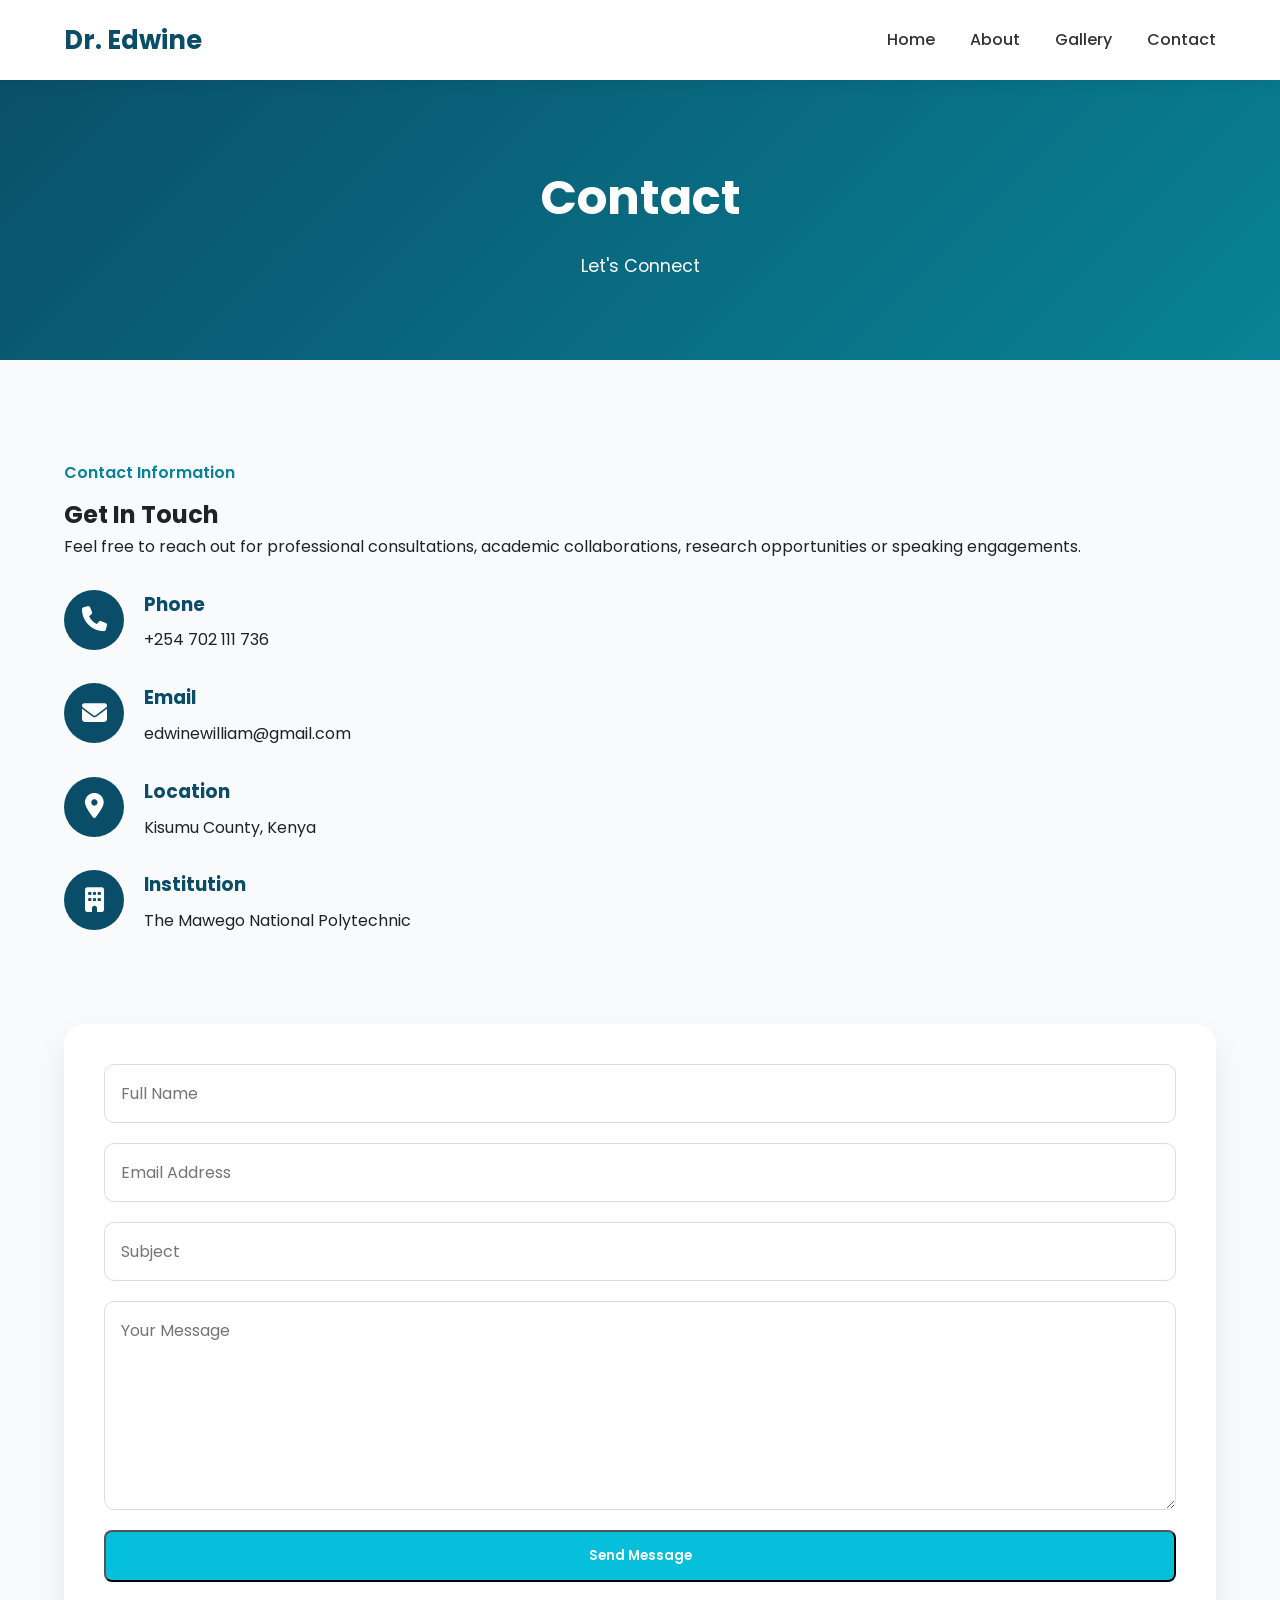
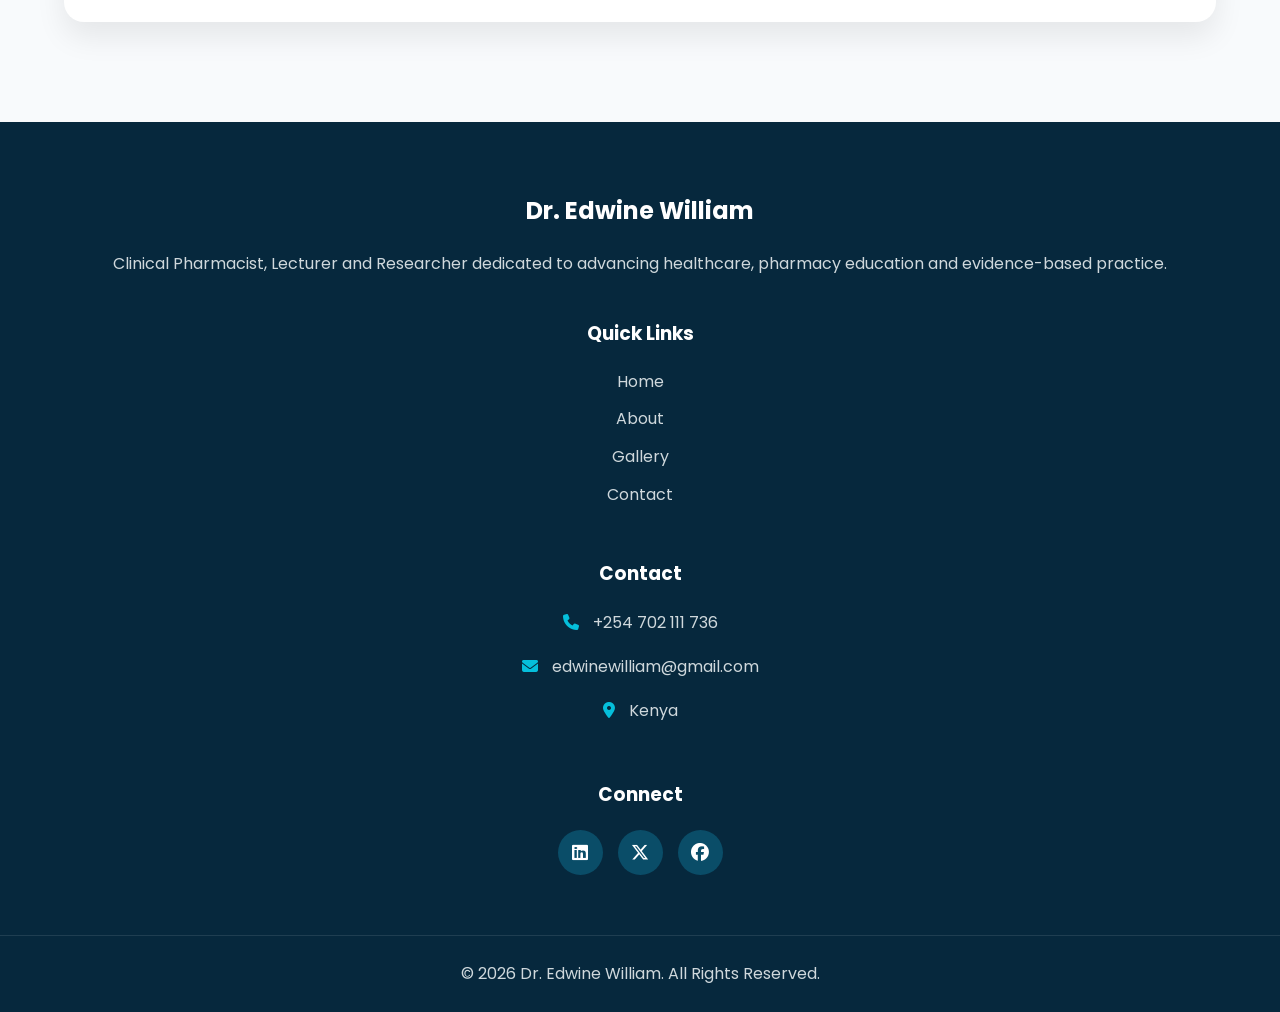
<file: contact.html>
<!DOCTYPE html>
<html lang="en">

<head>

    <meta charset="UTF-8">
    <meta name="viewport" content="width=device-width, initial-scale=1.0">

    <title>Dr. William | Clinical Pharmacist & Lecturer</title>

    <link rel="stylesheet" href="css/style.css">
    <link rel="stylesheet" href="css/responsive.css">

    <link rel="preconnect" href="https://fonts.googleapis.com">
    <link rel="preconnect" href="https://fonts.gstatic.com" crossorigin>

    <link href="https://fonts.googleapis.com/css2?family=Poppins:wght@300;400;500;600;700;800&display=swap" rel="stylesheet">

     <link rel="stylesheet"
href="https://cdnjs.cloudflare.com/ajax/libs/font-awesome/6.7.2/css/all.min.css">

</head>

<body>

    <!-- NAVIGATION -->

    <header>

        <div class="container">

            <a href="#" class="logo">
                Dr. Edwine
            </a>

            <nav>

                <ul>

                    <li><a href="index.html">Home</a></li>

                    <li><a href="about.html">About</a></li>

                    <li><a href="gallery.html">Gallery</a></li>

                    <li><a href="contact.html">Contact</a></li>

                </ul>

            </nav>

            <button class="menu-btn">

                ☰

            </button>

        </div>

    </header>

    <section class="page-hero">

    <div class="container">

        <h1>Contact</h1>

        <p>
            Let's Connect
        </p>

    </div>

</section>

<section class="contact-page">

    <div class="container contact-grid">

        <div class="contact-info">

            <span class="section-tag">
                Contact Information
            </span>

            <h2>Get In Touch</h2>

            <p>
                Feel free to reach out for professional consultations,
                academic collaborations, research opportunities or speaking
                engagements.
            </p>

            <div class="contact-item">

                <i class="fas fa-phone"></i>

                <div>

                    <h3>Phone</h3>

                    <p>+254 702 111 736</p>

                </div>

            </div>

            <div class="contact-item">

                <i class="fas fa-envelope"></i>

                <div>

                    <h3>Email</h3>

                    <p> edwinewilliam@gmail.com</p>

                </div>

            </div>

            <div class="contact-item">

                <i class="fas fa-location-dot"></i>

                <div>

                    <h3>Location</h3>

                    <p>Kisumu County, Kenya</p>

                </div>

            </div>

            <div class="contact-item">

                <i class="fas fa-building"></i>

                <div>

                    <h3>Institution</h3>

                    <p>The Mawego National Polytechnic</p>

                </div>

            </div>

        </div>

        <div class="contact-form">

            <form>

                <input
                type="text"
                placeholder="Full Name"
                required>

                <input
                type="email"
                placeholder="Email Address"
                required>

                <input
                type="text"
                placeholder="Subject"
                required>

                <textarea
                rows="7"
                placeholder="Your Message"
                required></textarea>

                <button
                class="btn"
                type="submit">

                    Send Message

                </button>

            </form>

        </div>

    </div>

</section>


<!-- FOOTER -->

<footer>

    <div class="container footer-grid">

        <div class="footer-about">

            <h2>Dr. Edwine William</h2>

            <p>
                Clinical Pharmacist, Lecturer and Researcher dedicated to
                advancing healthcare, pharmacy education and evidence-based practice.
            </p>

        </div>

        <div class="footer-links">

            <h3>Quick Links</h3>

            <ul>

                <li><a href="index.html">Home</a></li>
                <li><a href="about.html">About</a></li>
                <li><a href="gallery.html">Gallery</a></li>
                <li><a href="contact.html">Contact</a></li>

            </ul>

        </div>

        <div class="footer-contact">

            <h3>Contact</h3>

            <p><i class="fas fa-phone"></i> +254 702 111 736</p>

            <p><i class="fas fa-envelope"></i> edwinewilliam@gmail.com</p>

            <p><i class="fas fa-location-dot"></i> Kenya</p>

        </div>

        <div class="footer-social">

            <h3>Connect</h3>

            <div class="social-icons">

                <a href="https://www.linkedin.com/in/dr-edwine-ochieng-073a45120" 
       target="_blank">
        <i class="fab fa-linkedin"></i>
        
    </a>

    <a href="https://x.com/Adalomakambo" 
       target="_blank">
        <i class="fab fa-x-twitter"></i>
        
    </a>


    <a href="https://www.facebook.com/username" 
       target="_blank">
        <i class="fab fa-facebook"></i>
        
    </a>

            </div>

        </div>

    </div>

    <div class="copyright">

        <p>
            © 2026 Dr. Edwine William. All Rights Reserved.
        </p>

    </div>

</footer>

    <script src="js/script.js"></script>

</body>

</html>
</file>
<file: css/style.css>
/* ==============================
   GOOGLE FONT
============================== */

*{
    margin:0;
    padding:0;
    box-sizing:border-box;
    font-family:'Poppins',sans-serif;
}

html{
    scroll-behavior:smooth;
}

body{
    background:#f7f9fc;
    color:#222;
    line-height:1.6;
}

img{
    width:100%;
    display:block;
}

a{
    text-decoration:none;
}

ul{
    list-style:none;
}

.container{
    width:90%;
    max-width:1200px;
    margin:auto;
}


/* ==============================
   HEADER
============================== */

header{
    position:fixed;
    top:0;
    left:0;
    width:100%;
    background:#fff;
    box-shadow:0 2px 15px rgba(0,0,0,.08);
    z-index:999;
}

header .container{
    display:flex;
    justify-content:space-between;
    align-items:center;
    height:80px;
}

.logo{
    font-size:1.6rem;
    font-weight:700;
    color:#0A4D68;
}

nav ul{
    display:flex;
    gap:35px;
}

nav a{
    color:#333;
    font-weight:500;
    transition:.3s;
}

nav a:hover{
    color:#088395;
}

.menu-btn{
    display:none;
    background:none;
    border:none;
    font-size:2rem;
    cursor:pointer;
}


/* ==============================
   HERO
============================== */

.hero{
    padding:150px 0 80px;
    background:linear-gradient(135deg,#0A4D68,#088395);
    color:#fff;
}

.hero-content{
    display:grid;
    grid-template-columns:1fr 1fr;
    align-items:center;
    gap:60px;
}

.tag{
    display:inline-block;
    background:#05BFDB;
    color:#fff;
    padding:8px 18px;
    border-radius:30px;
    margin-bottom:20px;
    font-weight:600;
}

.hero h1{
    font-size:3.5rem;
    margin-bottom:10px;
}

.hero h2{
    font-size:1.4rem;
    font-weight:500;
    margin-bottom:20px;
}

.hero p{
    font-size:1.05rem;
    margin-bottom:35px;
    max-width:550px;
}

.buttons{
    display:flex;
    gap:20px;
}

.btn{
    background:#05BFDB;
    color:#fff;
    padding:14px 28px;
    border-radius:8px;
    transition:.3s;
    font-weight:600;
}

.btn:hover{
    transform:translateY(-3px);
}

.outline{
    background:transparent;
    border:2px solid #fff;
}

.outline:hover{
    background:#fff;
    color:#0A4D68;
}

.hero-image{
    display:flex;
    justify-content:center;
}

.hero-image{
    display:flex;
    justify-content:center;
    align-items:center;
}

.hero-image img{
    width:100%;
    max-width:420px;
    height:520px;
    object-fit:cover;
    object-position:top center;
    border-radius:20px;
    box-shadow:0 20px 45px rgba(0,0,0,.15);
}


/* ==============================
   STATS
============================== */

.stats{
    padding:70px 0;
    background:#fff;
}

.stats .container{
    display:grid;
    grid-template-columns:repeat(4,1fr);
    gap:25px;
}

.stat{
    background:#fff;
    text-align:center;
    padding:35px;
    border-radius:15px;
    box-shadow:0 8px 25px rgba(0,0,0,.08);
    transition:.3s;
}

.stat:hover{
    transform:translateY(-8px);
}

.stat h2{
    font-size:2.8rem;
    color:#088395;
    margin-bottom:10px;
}

.stat p{
    font-weight:500;
}

/*==========================*
* ABOUT
*==========================*/

.about-preview{
    padding:100px 0;
}

.about-grid{
    display:grid;
    grid-template-columns:1fr 1fr;
    gap:60px;
    align-items:center;
}

.about-image{
    display:flex;
    justify-content:center;
    align-items:center;
}

.about-image img{
    width:100%;
    max-width:450px;
    height:550px;
    object-fit:contain;
    background:#f5f5f5;
    object-position:top;
    border-radius:20px;
    box-shadow:0 15px 40px rgba(0,0,0,.12);
    transition:0.3s ease;
}

.about-image img:hover{
    transform:scale(1.02);
}

.section-tag{
    display:inline-block;
    color:#088395;
    font-weight:600;
    margin-bottom:10px;
}

.about-text h2{
    font-size:2.3rem;
    margin-bottom:20px;
}

.about-text p{
    margin-bottom:20px;
    color:#555;
}
/*==========================
EXPERIENCE
==========================*/

.experience{
    padding:100px 0;
    background:#f8fafc;
}

.section-title{
    text-align:center;
    margin-bottom:60px;
}

.section-title h2{
    font-size:2.4rem;
    margin-top:10px;
}

.experience-grid{
    display:grid;
    grid-template-columns:repeat(3,1fr);
    gap:30px;
}

.card{
    background:#fff;
    padding:35px;
    border-radius:18px;
    box-shadow:0 10px 30px rgba(0,0,0,.08);
    transition:.35s;
}

.card:hover{
    transform:translateY(-10px);
}

.card h3{
    color:#0A4D68;
    margin-bottom:15px;
}

.card p{
    color:#666;
}

/*==========================
ACHIEVEMENTS
==========================*/

.achievements{
    padding:100px 0;
    background:#0A4D68;
    color:#fff;
}

.achievement-grid{
    display:grid;
    grid-template-columns:repeat(3,1fr);
    gap:30px;
}

.achievement-box{
    background:rgba(255,255,255,.08);
    border:1px solid rgba(255,255,255,.12);
    border-radius:16px;
    padding:35px;
    text-align:center;
    transition:.3s;
}

.achievement-box:hover{
    transform:translateY(-8px);
    background:rgba(255,255,255,.15);
}

.achievement-box h2{
    font-size:3rem;
    color:#05BFDB;
    margin-bottom:10px;
}

.achievement-box p{
    font-size:1rem;
}

/*==========================
CAREER TIMELINE
==========================*/

.timeline{
    padding:100px 0;
    background:#fff;
}

.timeline-container{
    position:relative;
    max-width:900px;
    margin:60px auto 0;
}

.timeline-container::before{
    content:"";
    position:absolute;
    left:25px;
    top:0;
    width:4px;
    height:100%;
    background:#05BFDB;
}

.timeline-item{
    position:relative;
    padding-left:80px;
    margin-bottom:50px;
}

.timeline-dot{
    position:absolute;
    left:14px;
    top:10px;
    width:24px;
    height:24px;
    background:#0A4D68;
    border:4px solid #05BFDB;
    border-radius:50%;
}

.timeline-content{
    background:#fff;
    padding:25px;
    border-radius:15px;
    box-shadow:0 10px 30px rgba(0,0,0,.08);
}

.timeline-content h3{
    color:#0A4D68;
    margin-bottom:10px;
}

.timeline-content p{
    color:#666;
}

/*==========================
EXPERTISE
==========================*/

.expertise{
    padding:100px 0;
    background:#f7f9fc;
}

.expertise-grid{
    display:grid;
    grid-template-columns:repeat(3,1fr);
    gap:30px;
}

.expert-card{
    background:#fff;
    padding:35px;
    border-radius:18px;
    text-align:center;
    box-shadow:0 10px 30px rgba(0,0,0,.08);
    transition:.35s;
}

.expert-card:hover{
    transform:translateY(-10px);
}

.expert-card i{
    font-size:3rem;
    color:#088395;
    margin-bottom:20px;
}

.expert-card h3{
    margin-bottom:15px;
    color:#0A4D68;
}

.expert-card p{
    color:#666;
}

/*==========================
GALLERY PREVIEW
==========================*/

.gallery-preview{
    padding:100px 0;
}

.gallery-preview p{
    margin-top:15px;
    color:#666;
}

.gallery-grid{

    display:grid;
    grid-template-columns:repeat(3,1fr);
    gap:20px;
    margin-top:50px;

}

.gallery-grid img{
    width:100%;
    height:280px;
    object-fit:contain;
    background:#f5f5f5;
    border-radius:15px;
}

.gallery-grid img:hover{

    transform:scale(1.05);

}

.gallery-btn{

    text-align:center;
    margin-top:50px;

}

/*==========================
FOOTER
==========================*/

footer{

    background:#06283D;
    color:#fff;
    padding-top:70px;

}

.footer-grid{

    display:grid;
    grid-template-columns:2fr 1fr 1fr 1fr;
    gap:40px;

}

.footer-grid h2,
.footer-grid h3{

    margin-bottom:20px;

}

.footer-grid p{

    color:#cfd8dc;
    line-height:1.8;

}

.footer-links ul li{

    margin-bottom:12px;

}

.footer-links a{

    color:#cfd8dc;
    transition:.3s;

}

.footer-links a:hover{

    color:#05BFDB;

}

.footer-contact p{

    margin-bottom:15px;

}

.footer-contact i{

    color:#05BFDB;
    margin-right:10px;

}

.social-icons{

    display:flex;
    gap:15px;

}

.social-icons a{

    width:45px;
    height:45px;

    display:flex;
    justify-content:center;
    align-items:center;

    border-radius:50%;

    background:#0A4D68;

    color:#fff;

    font-size:18px;

    transition:.3s;

}

.social-icons a:hover{

    background:#05BFDB;
    transform:translateY(-5px);

}

.copyright{

    margin-top:60px;
    text-align:center;
    padding:25px;
    border-top:1px solid rgba(255,255,255,.1);

}

.copyright p{

    color:#cfd8dc;

}

/*==========================
MOBILE NAVIGATION
==========================*/

@media(max-width:900px){

nav{

position:absolute;
top:80px;
left:0;

width:100%;

background:#fff;

display:none;

padding:20px 0;

box-shadow:0 10px 20px rgba(0,0,0,.1);

}

nav.show{

display:block;

}

nav ul{

flex-direction:column;
text-align:center;
gap:20px;

}

}

/*==========================
STICKY NAVBAR
==========================*/

header{

transition:.35s;

}

header.sticky{

background:#06283D;
box-shadow:0 15px 35px rgba(0,0,0,.15);

}

header.sticky .logo{

color:#fff;

}

header.sticky nav a{

color:#fff;

}

header.sticky nav a:hover{

color:#05BFDB;

}

.fade{

opacity:0;
transform:translateY(40px);
transition:all .8s ease;

}

.fade.show{

opacity:1;
transform:translateY(0);

}

/*==========================
PAGE HERO
==========================*/

.page-hero{

padding:160px 0 80px;

background:linear-gradient(135deg,#0A4D68,#088395);

color:#fff;

text-align:center;

}

.page-hero h1{

font-size:3rem;

margin-bottom:15px;

}

.page-hero p{

font-size:1.1rem;

}

/*==========================
PROFILE
==========================*/

.profile{

padding:100px 0;

}

.profile-grid{

display:grid;

grid-template-columns:1fr 1.2fr;

gap:60px;

align-items:center;

}

.profile-image{

    display:flex;
    justify-content:center;
    align-items:center;

}

.profile-image img{

    width:100%;
    max-width:420px;
    height:auto;

    border-radius:20px;

    object-fit:contain;

    box-shadow:0 20px 40px rgba(0,0,0,.12);

}

.profile-content h2{

font-size:2.3rem;

margin:15px 0;

}

.profile-content p{

color:#666;

margin-bottom:20px;

}

.profile-info{

display:grid;

grid-template-columns:repeat(2,1fr);

gap:20px;

margin:40px 0;

}

.profile-info div{

padding:20px;

background:#f7f9fc;

border-radius:12px;

}

.profile-info strong{

color:#0A4D68;

display:block;

margin-bottom:8px;

}

/*==========================
EDUCATION
==========================*/

.education{
    padding:100px 0;
    background:#f8fafc;
}

.education-list{
    max-width:900px;
    margin:50px auto 0;
}

.education-card{
    display:flex;
    gap:30px;
    margin-bottom:30px;
    background:#fff;
    border-radius:15px;
    padding:30px;
    box-shadow:0 10px 30px rgba(0,0,0,.08);
}

.edu-year{
    min-width:110px;
    height:110px;
    background:#0A4D68;
    color:#fff;
    border-radius:15px;
    display:flex;
    justify-content:center;
    align-items:center;
    font-weight:600;
    text-align:center;
    padding:10px;
}

.edu-content h3{
    color:#0A4D68;
    margin-bottom:8px;
}

.edu-content h4{
    color:#088395;
    margin-bottom:12px;
}

.edu-content p{
    color:#666;
}

/*==========================
ABOUT EXPERIENCE
==========================*/

.experience-page{

padding:100px 0;

background:#fff;

}

.experience-list{

max-width:1000px;

margin:60px auto 0;

}

.experience-item{

display:grid;

grid-template-columns:220px 1fr;

gap:30px;

margin-bottom:35px;

}

.experience-date{

background:#0A4D68;

color:#fff;

padding:20px;

border-radius:12px;

font-weight:600;

height:fit-content;

text-align:center;

}

.experience-details{

background:#f8fafc;

padding:30px;

border-radius:15px;

box-shadow:0 10px 25px rgba(0,0,0,.08);

}

.experience-details h3{

color:#0A4D68;

margin-bottom:8px;

}

.experience-details h4{

color:#088395;

margin-bottom:18px;

}

.experience-details ul{

padding-left:20px;

}

.experience-details li{

margin-bottom:12px;

color:#555;

}

/*==========================
CORE COMPETENCIES
==========================*/

.competencies{

    padding:100px 0;
    background:#f8fafc;

}

.competency-grid{

    display:grid;
    grid-template-columns:repeat(4,1fr);
    gap:25px;
    margin-top:50px;

}

.competency-card{

    background:#fff;
    padding:35px 25px;
    text-align:center;
    border-radius:18px;
    box-shadow:0 10px 30px rgba(0,0,0,.08);
    transition:.35s;

}

.competency-card:hover{

    transform:translateY(-10px);

}

.competency-card i{

    font-size:45px;
    color:#088395;
    margin-bottom:20px;

}

.competency-card h3{

    color:#0A4D68;
    font-size:18px;

}

/*==========================
CERTIFICATIONS
==========================*/

.certifications{

    padding:100px 0;
    background:#fff;

}

.cert-grid{

    display:grid;
    grid-template-columns:repeat(3,1fr);
    gap:30px;
    margin-top:50px;

}

.cert-card{

    background:#f8fafc;
    border-radius:18px;
    padding:35px;
    text-align:center;
    transition:.35s;
    box-shadow:0 10px 30px rgba(0,0,0,.08);

}

.cert-card:hover{

    transform:translateY(-10px);

}

.cert-card i{

    font-size:50px;
    color:#0A4D68;
    margin-bottom:20px;

}

.cert-card h3{

    margin-bottom:15px;
    color:#0A4D68;

}

.cert-card p{

    color:#666;

}

/*==========================
CERTIFICATE SHOWCASE
==========================*/

.certificate-showcase{

    padding:100px 0;

    background:#f8fafc;

}

.certificate-grid{

    display:grid;

    grid-template-columns:repeat(3,1fr);

    gap:30px;

    margin-top:50px;

}

.certificate-card{

    background:#fff;

    border-radius:18px;

    overflow:hidden;

    box-shadow:0 15px 30px rgba(0,0,0,.08);

    transition:.35s;

}

.certificate-card:hover{

    transform:translateY(-10px);

}

.certificate-card img{

    width:100%;

    height:350px;

    object-fit:contain;

    background:#fff;

}

.certificate-content{

    padding:25px;

    text-align:center;

}

.certificate-content h3{

    margin-bottom:20px;

    color:#0A4D68;

}

/*==========================
DOWNLOAD CV
==========================*/

.download-cv{

padding:100px 20px;

background:linear-gradient(135deg,#0A4D68,#088395);

text-align:center;

color:#fff;

}

.download-cv h2{

font-size:2.4rem;

margin-bottom:20px;

}

.download-cv p{

max-width:700px;

margin:auto;

margin-bottom:35px;

}

/*==========================
PROFESSIONAL PHILOSOPHY
==========================*/

.philosophy{
    padding:100px 0;
    background:#fff;
}

.philosophy-content{
    max-width:900px;
    margin:50px auto 0;
}

.philosophy-content blockquote{
    background:#f8fafc;
    border-left:6px solid #088395;
    padding:40px;
    border-radius:15px;
    font-size:1.2rem;
    line-height:1.9;
    color:#444;
    font-style:italic;
    box-shadow:0 10px 25px rgba(0,0,0,.08);
}

/*==========================
GALLERY PAGE
==========================*/

.gallery-filter{

padding:60px 0;

background:#fff;

}

.filter-buttons{

display:flex;

justify-content:center;

flex-wrap:wrap;

gap:15px;

}

.filter-buttons button{

padding:12px 24px;

border:none;

background:#eee;

border-radius:30px;

cursor:pointer;

font-weight:600;

transition:.3s;

}

.filter-buttons button.active,
.filter-buttons button:hover{

background:#0A4D68;

color:#fff;

}

.gallery-page{

padding:80px 0;

background:#f8fafc;

}

.gallery-page .gallery-grid{

display:grid;

grid-template-columns:repeat(3,1fr);

gap:25px;

}

.gallery-item{

    background:#fff;
    padding:10px;

}

.gallery-item img{

    width:100%;

    aspect-ratio:4/3;

    object-fit:contain;

    background:#f5f5f5;

    border-radius:12px;

}

.gallery-item{

position:relative;
cursor:pointer;

}

.gallery-item::after{

content:"View";

position:absolute;

top:50%;
left:50%;

transform:translate(-50%,-50%);

background:rgba(10,77,104,.9);

color:#fff;

padding:12px 25px;

border-radius:30px;

opacity:0;

transition:.35s;

font-weight:600;

}

.gallery-item:hover::after{

opacity:1;

}

.gallery-item{

overflow:hidden;
transition:.35s;

}

.gallery-item:hover{

transform:translateY(-8px);

box-shadow:0 20px 40px rgba(0,0,0,.15);

}

@media(max-width:900px){

.gallery-page .gallery-grid{

grid-template-columns:repeat(2,1fr);

}

}

@media(max-width:600px){

.gallery-page .gallery-grid{

grid-template-columns:1fr;

}

}

/*==========================
LIGHTBOX
==========================*/

.lightbox{

    position:fixed;
    top:0;
    left:0;

    width:100%;
    height:100vh;

    background:rgba(0,0,0,.9);

    display:none;

    justify-content:center;
    align-items:center;

    z-index:99999;

}

.lightbox img{

    max-width:90%;
    max-height:90%;
    border-radius:15px;

    animation:zoom .35s ease;

}

.close-lightbox{

    position:absolute;
    top:30px;
    right:40px;

    color:#fff;

    font-size:45px;

    cursor:pointer;

}

@keyframes zoom{

from{

transform:scale(.7);
opacity:0;

}

to{

transform:scale(1);
opacity:1;

}

}

/*==========================
CONTACT PAGE
==========================*/

.contact-page{

padding:100px 0;

background:#f8fafc;

}

.contact-grid{

display:grid;

grid-template-columns:1fr 1fr;

gap:60px;

}

.contact-item{

display:flex;

gap:20px;

margin:30px 0;

}

.contact-item i{

font-size:25px;

width:60px;
height:60px;

display:flex;

justify-content:center;
align-items:center;

background:#0A4D68;

color:#fff;

border-radius:50%;

}

.contact-item h3{

margin-bottom:8px;

color:#0A4D68;

}

.contact-form{

background:#fff;

padding:40px;

border-radius:20px;

box-shadow:0 15px 30px rgba(0,0,0,.08);

}

.contact-form form{

display:flex;

flex-direction:column;

gap:20px;

}

.contact-form input,
.contact-form textarea{

padding:16px;

border:1px solid #ddd;

border-radius:10px;

font-size:16px;

outline:none;

}

.contact-form input:focus,
.contact-form textarea:focus{

border-color:#088395;

}

.certificate-card{

    background:#fff;
    padding:30px;
    border-radius:15px;
    text-align:center;
    box-shadow:0 10px 30px rgba(0,0,0,.08);

}

.certificate-card i{

    font-size:60px;
    color:#d32f2f;
    margin-bottom:20px;

}

.certificate-card h3{

    margin-bottom:10px;

}

.certificate-card p{

    color:#666;
    margin-bottom:20px;

}
</file>
<file: css/responsive.css>
@media(max-width:900px){

.hero-content{
    grid-template-columns:1fr;
    text-align:center;
}

.hero p{
    margin:auto;
    margin-bottom:30px;
}

.buttons{
    justify-content:center;
}

.stats .container{
    grid-template-columns:repeat(2,1fr);
}

nav{
    display:none;
}

.menu-btn{
    display:block;
}

}

.about-grid{
    grid-template-columns:1fr;
}

.experience-grid{
    grid-template-columns:1fr;
}

.achievement-grid{
    grid-template-columns:repeat(2,1fr);
}

.expertise-grid{
    grid-template-columns:repeat(2,1fr);
}

.gallery-grid{

grid-template-columns:repeat(2,1fr);

}

.footer-grid{

grid-template-columns:1fr 1fr;

}

.profile-grid{

grid-template-columns:1fr;

}

.profile-info{

grid-template-columns:1fr;

}

.experience-item{

grid-template-columns:1fr;

}

.competency-grid{

grid-template-columns:repeat(2,1fr);

}

.cert-grid{

grid-template-columns:repeat(2,1fr);

}

.certificate-grid{

grid-template-columns:repeat(2,1fr);

}

.contact-grid{

grid-template-columns:1fr;

}

@media(max-width:600px){

.hero h1{
    font-size:2.5rem;
}

.hero-image img{
    width:280px;
    height:280px;
}

.stats .container{
    grid-template-columns:1fr;
}

}

.achievement-grid{
    grid-template-columns:1fr;
}

.expertise-grid{
    grid-template-columns:1fr;
}

.gallery-grid{

grid-template-columns:1fr;

}

.footer-grid{

grid-template-columns:1fr;
text-align:center;

}

.social-icons{

justify-content:center;

}

.education-card{
    flex-direction:column;
    text-align:center;
    align-items:center;
}

.competency-grid{

grid-template-columns:1fr;

}

.cert-grid{

grid-template-columns:1fr;

}

.certificate-grid{

grid-template-columns:1fr;

}
</file>
